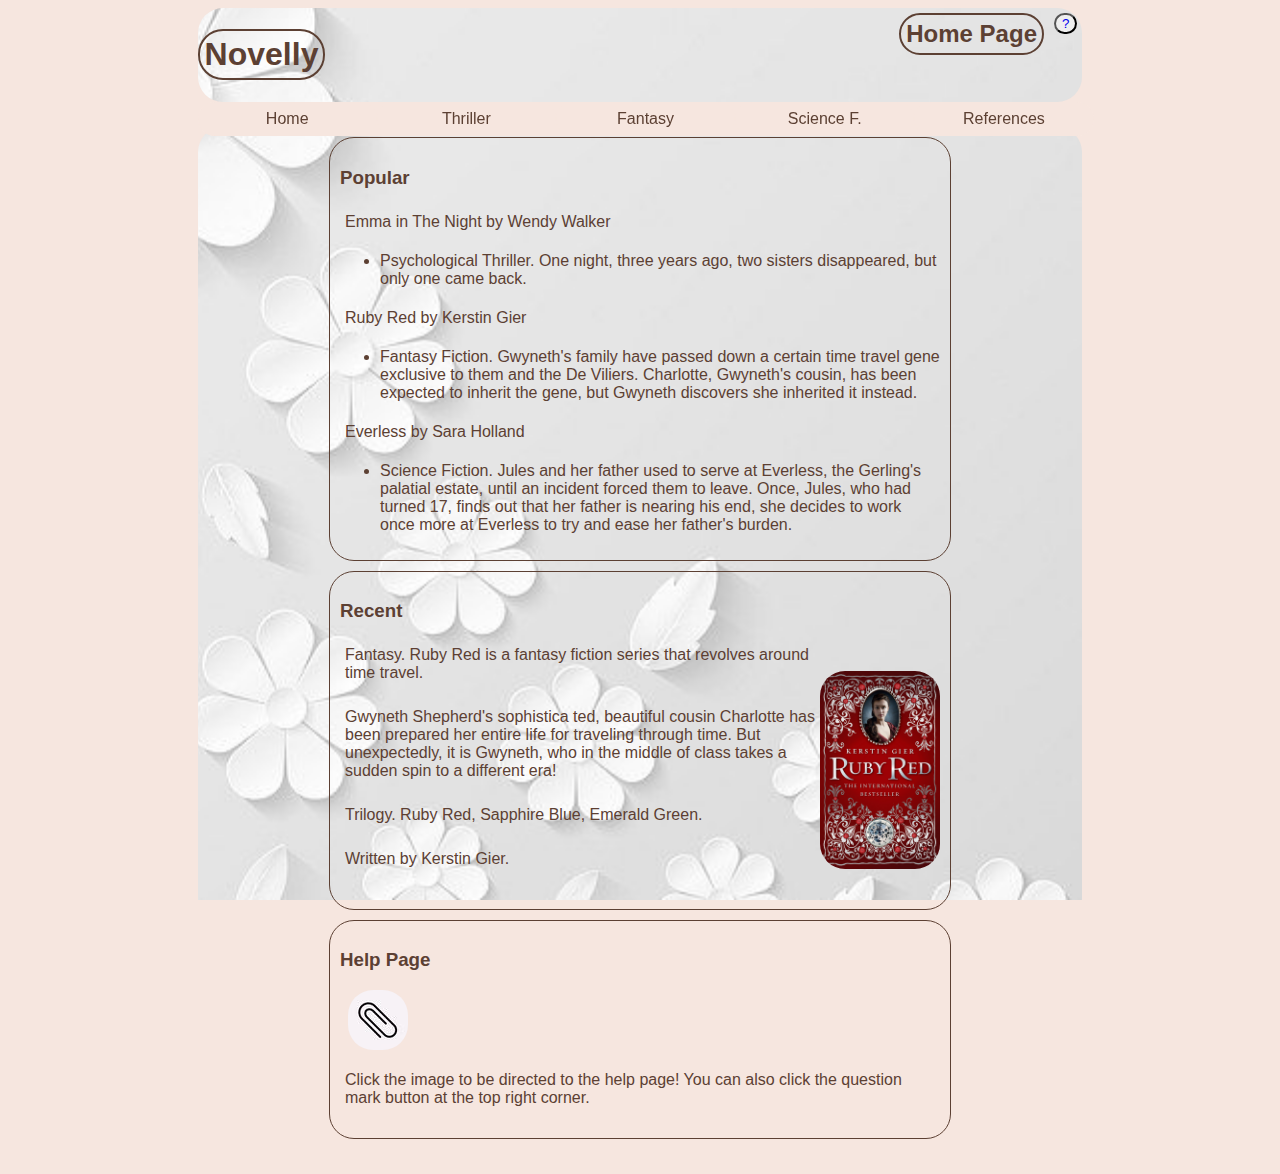
<file: htdocs/index.html>
<!DOCTYPE html>
<html>
	<head>
		<title>Novelly</title>
		<meta charset="UTF-8">
		<meta name="author" content="Books">
		<meta name="keywords" content="HTML, CSS, JavaScript">
		<meta name="revised" content="">

		<link rel="icon" type="image/png" href="../images/novelly.png">
		<link rel="stylesheet" type="text/css" href="../styles/stylesv2.css">
	</head>
	<body>
		<div class="margin">
			<h1 class="headers">Novelly</h1>
			<button class="home"><a href="HelpPage.html">?</a></button>
			<h2 class="home">Home Page</h2>
			<div>
			<ul class="nav">
				<li class="nav"><a href="index.html">Home</a></li>
				<li class="nav"><a href="ThrillerPagev2.html">Thriller</a></li>
				<li class="nav"><a href="FantasyPagev2.html">Fantasy</a></li>
				<li class="nav"><a href="SciFiPagev2.html">Science F.</a></li>
				<li class="nav"><a href="ReferencePagev2.html">References</a></li>
			</ul>
			</div>
		</div>
		<div class="margin">
			<div class="popular">
				<h3>Popular</h3>
				<p>Emma in The Night by Wendy Walker</p>
				<ul>
					<li>Psychological Thriller. One night, three years ago,
					 two sisters disappeared, but only one came back.</li>
				</ul>
				<p>Ruby Red by Kerstin Gier</p>
				<ul>
					<li>Fantasy Fiction. Gwyneth's family have passed down
					a certain time travel gene exclusive to them and the De Viliers.
					Charlotte, Gwyneth's cousin, has been expected to inherit the gene,
					 but Gwyneth discovers she inherited it instead.</li>
				</ul>
				<p>Everless by Sara Holland</p>
				<ul>
					<li>Science Fiction. Jules and her father used to serve at Everless, the Gerling's palatial
					 estate, until an incident forced them to leave. Once, Jules, who had turned 17, finds out
					 that her father is nearing his end, she decides to work once more
					  at Everless to try and ease her father's burden.</li>
				</ul>
			</div>
			<div class="recent">
				<h3>Recent</h3>
				<img src="../images/rubyred.png" alt="Ruby Red" title="Ruby Red Cover">
				<p>Fantasy. Ruby Red is a fantasy fiction series that revolves around time travel.</p>
				<p>Gwyneth Shepherd's sophistica ted, beautiful cousin Charlotte has been prepared
				her entire life for traveling through time. But unexpectedly, it is Gwyneth, who
				in the middle of class takes a sudden spin to a different era!</p>
				<p>Trilogy. Ruby Red, Sapphire Blue, Emerald Green.</p>
				<p>Written by Kerstin Gier.</p>
			</div>
			<div class="homesprite">
				<h3>Help Page</h3>
				<a href="HelpPage.html">
					<div class="hs"></div>
				</a>
				<p>Click the image to be directed to the help page! You can also click the 
				question mark button at the top right corner.</p>
			</div>
		</div>
	</body>
</html>
</file>
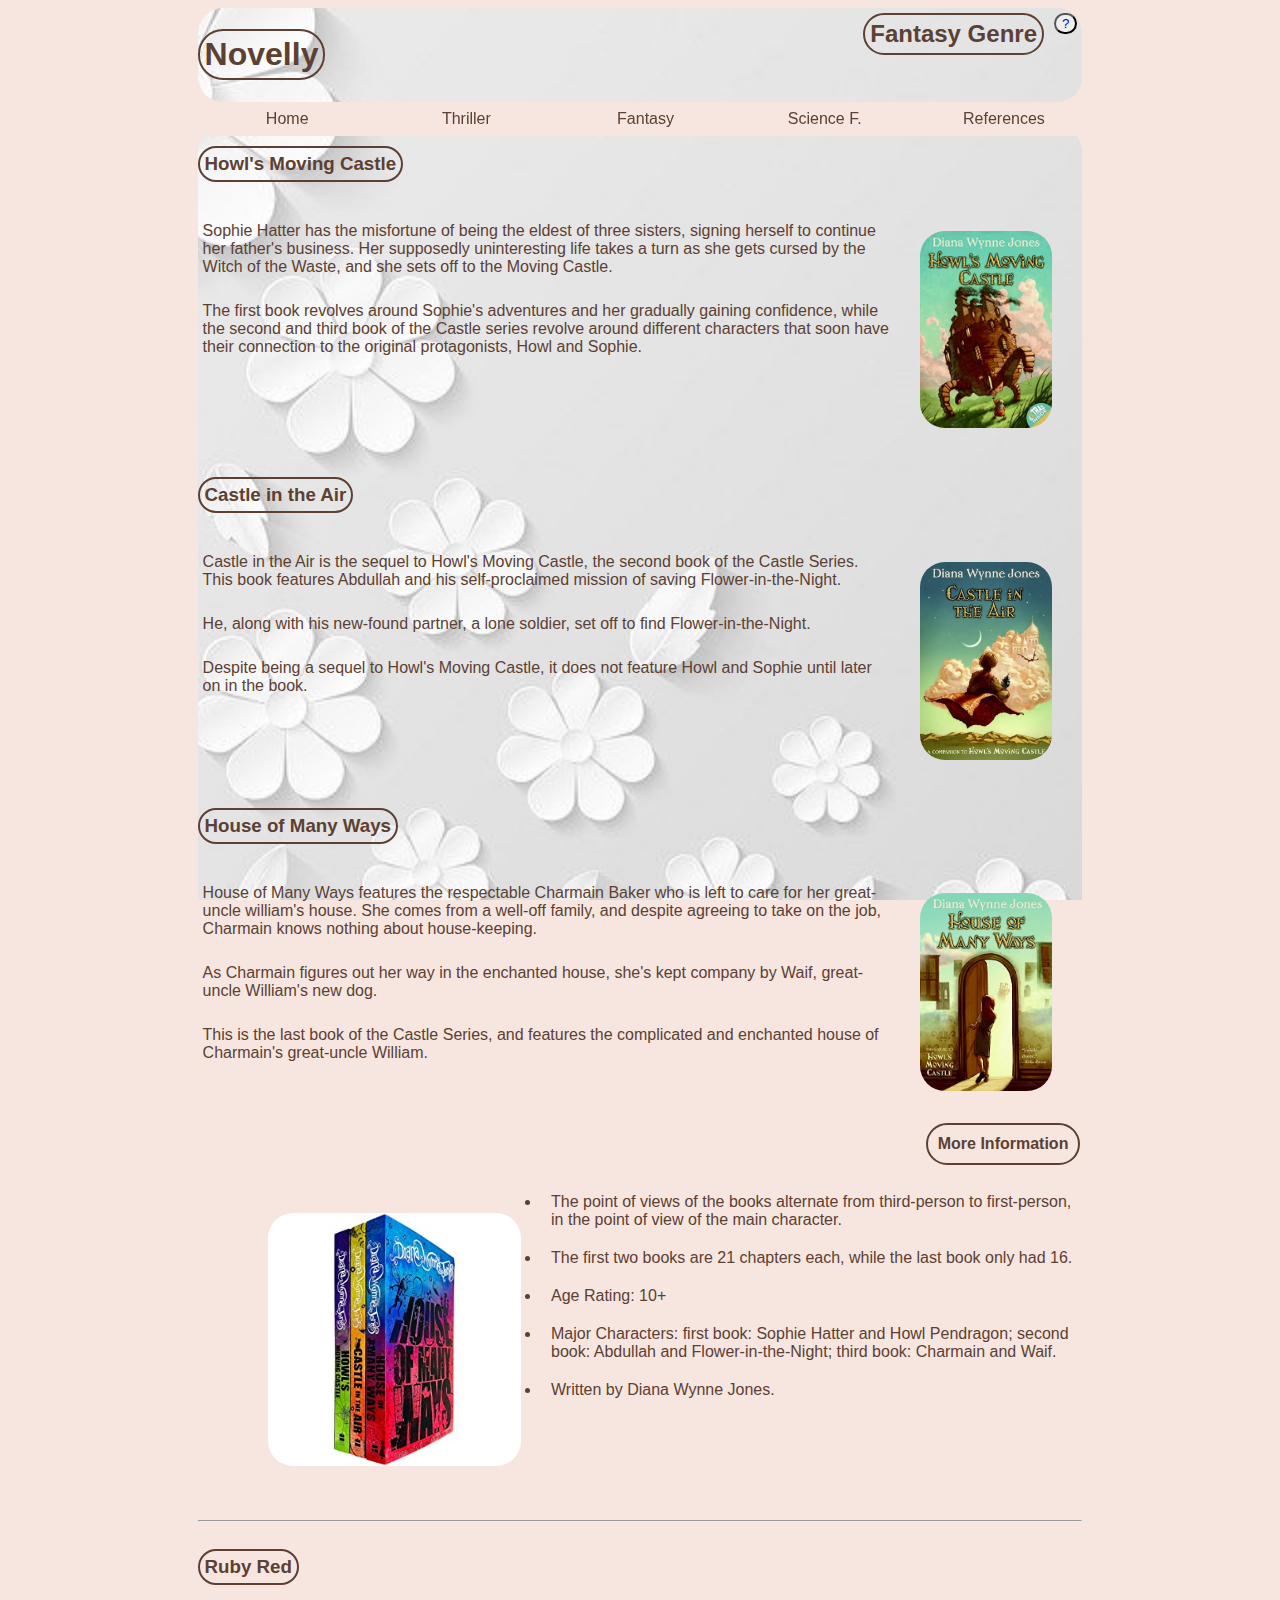
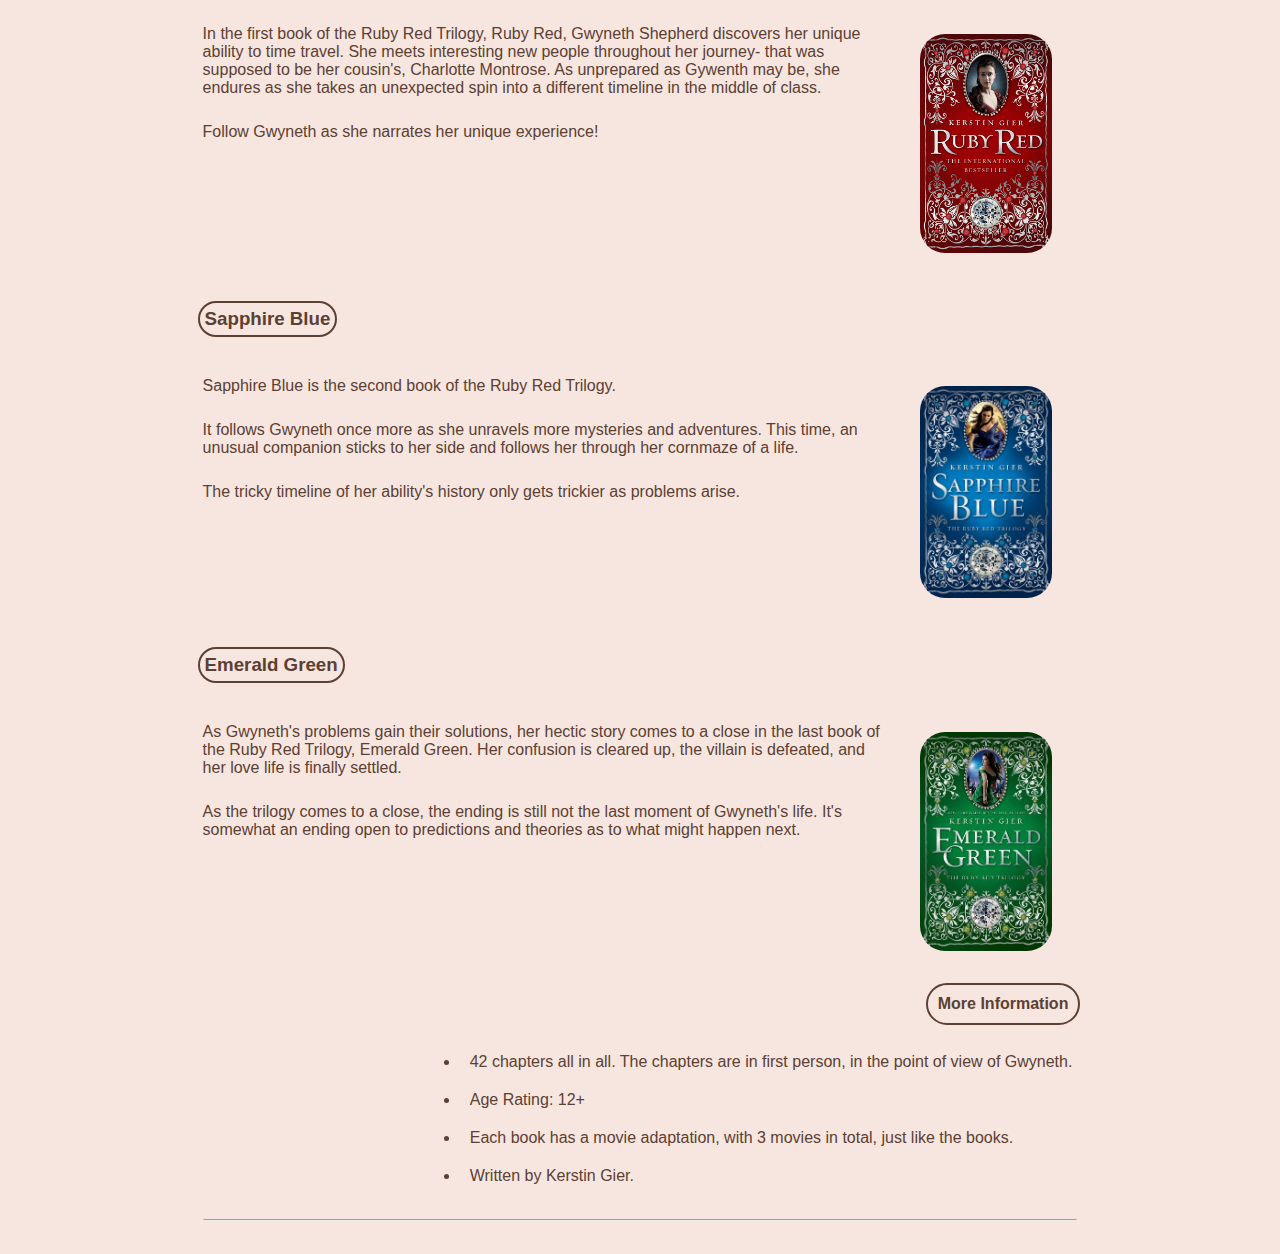
<file: htdocs/FantasyPagev2.html>
<!DOCTYPE html>
<html>
	<head>
		<title>Novelly-Fantasy</title>
		<meta charset="UTF-8">
		<meta name="author" content="Books">
		<meta name="keywords" content="HTML, CSS, JavaScript">
		<meta name="revised" content="">

		<link rel="icon" type="image/png" href="../images/novelly.png">
		<link rel="stylesheet" type="text/css" href="../styles/stylesv2.css">
	</head>
	<body>
		<div class="margin">
			<h1 class="headers">Novelly</h1>
			<button class="home"><a href="HelpPage.html">?</a></button>
			<h2 class="home">Fantasy Genre</h2>
			<div>
			<ul class="nav">
				<li class="nav"><a href="index.html">Home</a></li>
				<li class="nav"><a href="ThrillerPagev2.html">Thriller</a></li>
				<li class="nav"><a href="FantasyPagev2.html">Fantasy</a></li>
				<li class="nav"><a href="SciFiPagev2.html">Science F.</a></li>
				<li class="nav"><a href="ReferencePagev2.html">References</a></li>
			</ul>
			</div>
		</div>
		<div class="margin">
			<h3 class="headers">Howl's Moving Castle</h3>
			<div class="content">
				<img src="../images/hmccover.jpg" alt="Howl's Moving Castle" title="HMC Cover">
				<p>Sophie Hatter has the misfortune of being the eldest of three sisters, signing herself
				to continue her father's business. Her supposedly uninteresting life takes a turn as she
				gets cursed by the Witch of the Waste, and she sets off to the Moving Castle.</p>
				<p>The first book revolves around Sophie's adventures and her gradually gaining confidence,
				while the second and third book of the Castle series revolve around different characters
				that soon have their connection to the original protagonists, Howl and Sophie.</p>
			</div>
			<h3 class="headers">Castle in the Air</h3>
			<div class="content">
				<img src="../images/citacover.jpg" alt="Castle in The Air" title="CITA Cover">
				<p>Castle in the Air is the sequel to Howl's Moving Castle, the second book of the Castle Series.
				This book features Abdullah and his self-proclaimed mission of saving Flower-in-the-Night.</p>
				<p>He, along with his new-found partner, a lone soldier, set off to find Flower-in-the-Night.</p>
				<p>Despite being a sequel to Howl's Moving Castle, it does not feature Howl and Sophie until later
				on in the book.</p>
			</div>
			<h3 class="headers">House of Many Ways</h3>
			<div class="content">
				<img src="../images/homwcover.jpg" alt="House of Many Ways" title="HOMW Cover">
				<p>House of Many Ways features the respectable Charmain Baker who is left
				to care for her great-uncle william's house. She comes from a well-off family, and
				despite agreeing to take on the job, Charmain knows nothing about house-keeping.</p>
				<p>As Charmain figures out her way in the enchanted house, she's kept company by Waif,
				 great-uncle William's new dog.</p>
				<p>This is the last book of the Castle Series, and features the complicated and enchanted
				 house of Charmain's great-uncle William.</p>
			</div>
			<div class="more">
			<h4>More Information</h4>
			<div>
				<ul class="more">
					<img src="../images/castlepic.jpg" alt="Castle Series" title="goodreads, 2020">
					<li>The point of views of the books alternate from third-person to first-person,
					in the point of view of the main character.</li>
					<li>The first two books are 21 chapters each, while the last book only had 16.</li>
					<li>Age Rating: 10+</li>
					<li>Major Characters: first book: Sophie Hatter and Howl Pendragon; second book: Abdullah and Flower-in-the-Night;
					third book: Charmain and Waif.</li>
					<li>Written by Diana Wynne Jones.</li>
				</ul>
			</div>
			</div>
			<div>
				<hr>
			</div>
			<h3 class="headers">Ruby Red</h3>
			<div class="content">
				<img src="../images/rubyred.png" alt="Ruby Red" title="Ruby Red Cover">
				<p>In the first book of the Ruby Red Trilogy, Ruby Red, Gwyneth Shepherd discovers her unique ability to time travel.
				She meets interesting new people throughout her journey- that was supposed to be her cousin's, Charlotte Montrose. As 
				unprepared as Gywenth may be, she endures as she takes an unexpected spin into a different timeline in the middle 
				of class.</p>
				<p>Follow Gwyneth as she narrates her unique experience!</p>
			</div>
			<h3 class="headers">Sapphire Blue</h3>
			<div class="content">
				<img src="../images/sapphireblue.jpg" alt="Sapphire Blue" title="Sapphire Blue Cover">
				<p>Sapphire Blue is the second book of the Ruby Red Trilogy.</p>
				<p>It follows Gwyneth once more as she unravels more mysteries and adventures. This time, an unusual companion 
				sticks to her side and follows her through her cornmaze of a life.</p>
				<p>The tricky timeline of her ability's history only gets trickier as problems arise.</p>
			</div>
			<h3 class="headers">Emerald Green</h3>
			<div class="content">
				<img src="../images/emeraldgreen.jpg" alt="Emerald Green" title="Emerald Green Cover">
				<p>As Gwyneth's problems gain their solutions, her hectic story comes to a close in the last book of the Ruby Red 
				Trilogy, Emerald Green. Her confusion is cleared up, the villain is defeated, and her love life is finally settled.</p>
				<p>As the trilogy comes to a close, the ending is still not the last moment of Gwyneth's life. It's somewhat an ending 
				open to predictions and theories as to what might happen next.</p>
			</div>
			<div class="more">
			<h4>More Information</h4>
			<div>
				<ul class="more">
					<li>42 chapters all in all. The chapters are in first person, in the point of view of Gwyneth.</li>
					<li>Age Rating: 12+</li>
					<li>Each book has a movie adaptation, with 3 movies in total, just like the books.</li>
					<li>Written by Kerstin Gier.</li>
				</ul>
			</div>
			</div>
			<div>
				<hr>
			</div>
		</div>
	</body>
</html>
</file>
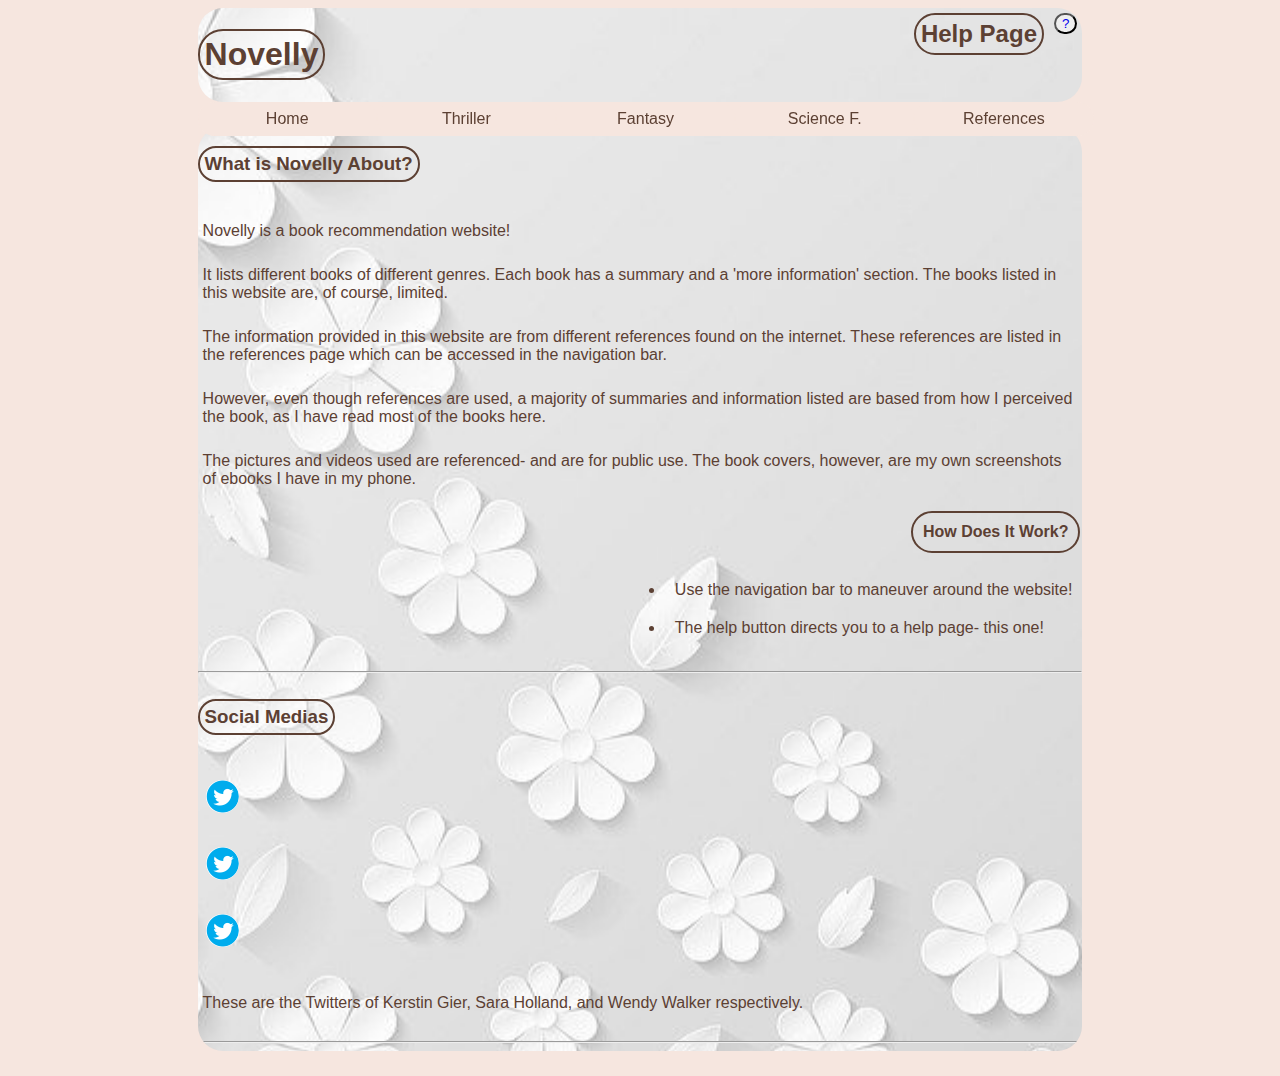
<file: htdocs/HelpPage.html>
<!DOCTYPE html>
<html>
	<head>
		<title>Novelly-Thriller</title>
		<meta charset="UTF-8">
		<meta name="author" content="Books">
		<meta name="keywords" content="HTML, CSS, JavaScript">
		<meta name="revised" content="">

		<link rel="icon" type="image/png" href="../images/novelly.png">
		<link rel="stylesheet" type="text/css" href="../styles/stylesv2.css">
	</head>
	<body>
		<div class="margin">
			<h1 class="headers">Novelly</h1>
			<button class="home"><a href="HelpPage.html">?</a></button>
			<h2 class="home">Help Page</h2>
			<div>
			<ul class="nav">
				<li class="nav"><a href="index.html">Home</a></li>
				<li class="nav"><a href="ThrillerPagev2.html">Thriller</a></li>
				<li class="nav"><a href="FantasyPagev2.html">Fantasy</a></li>
				<li class="nav"><a href="SciFiPagev2.html">Science F.</a></li>
				<li class="nav"><a href="ReferencePagev2.html">References</a></li>
			</ul>
			</div>
		</div>
		<div class="margin">
		<h3 class="headers">What is Novelly About?</h3>
			<div class="content">
				<p>Novelly is a book recommendation website!</p>
				<p>It lists different books of different genres. Each book has a summary and a 'more information'
				section. The books listed in this website are, of course, limited.</p>
				<p>The information provided in this website are from different references found on the internet. 
				These references are listed in the references page which can be accessed in the navigation bar.</p>
				<p>However, even though references are used, a majority of summaries and information listed are 
				based from how I perceived the book, as I have read most of the books here.</p>
				<p>The pictures and videos used are referenced- and are for public use. The book covers, however, are 
				my own screenshots of ebooks I have in my phone.</p>
			</div>
			<div class="more">
			<h4>How Does It Work?</h4>
			<div>
				<ul class="more">
					<li>Use the navigation bar to maneuver around the website!</li>
					<li>The help button directs you to a help page- this one!</li>
				</ul>
			</div>
			</div>
			<div>
				<hr>
			</div>
			<h3 class="headers">Social Medias</h3>
			<div class="content">
				<a href="https://twitter.com/kerstingier?lang=en">
					<div class="sprite"></div>
				</a>
				<a href="https://twitter.com/sara__holland">
					<div class="sprite"></div>
				</a>
				<a href="https://twitter.com/Wendy_Walker?ref_src=twsrc%5Egoogle%7Ctwcamp%5Eserp%7Ctwgr%5Eauthor">
					<div class="sprite"></div>
				</a>
				<p>These are the Twitters of Kerstin Gier, Sara Holland, and Wendy Walker respectively.</p>
			</div>
			<div>
				<hr>
			</div>
		</div>
	</body>
</html>
</file>
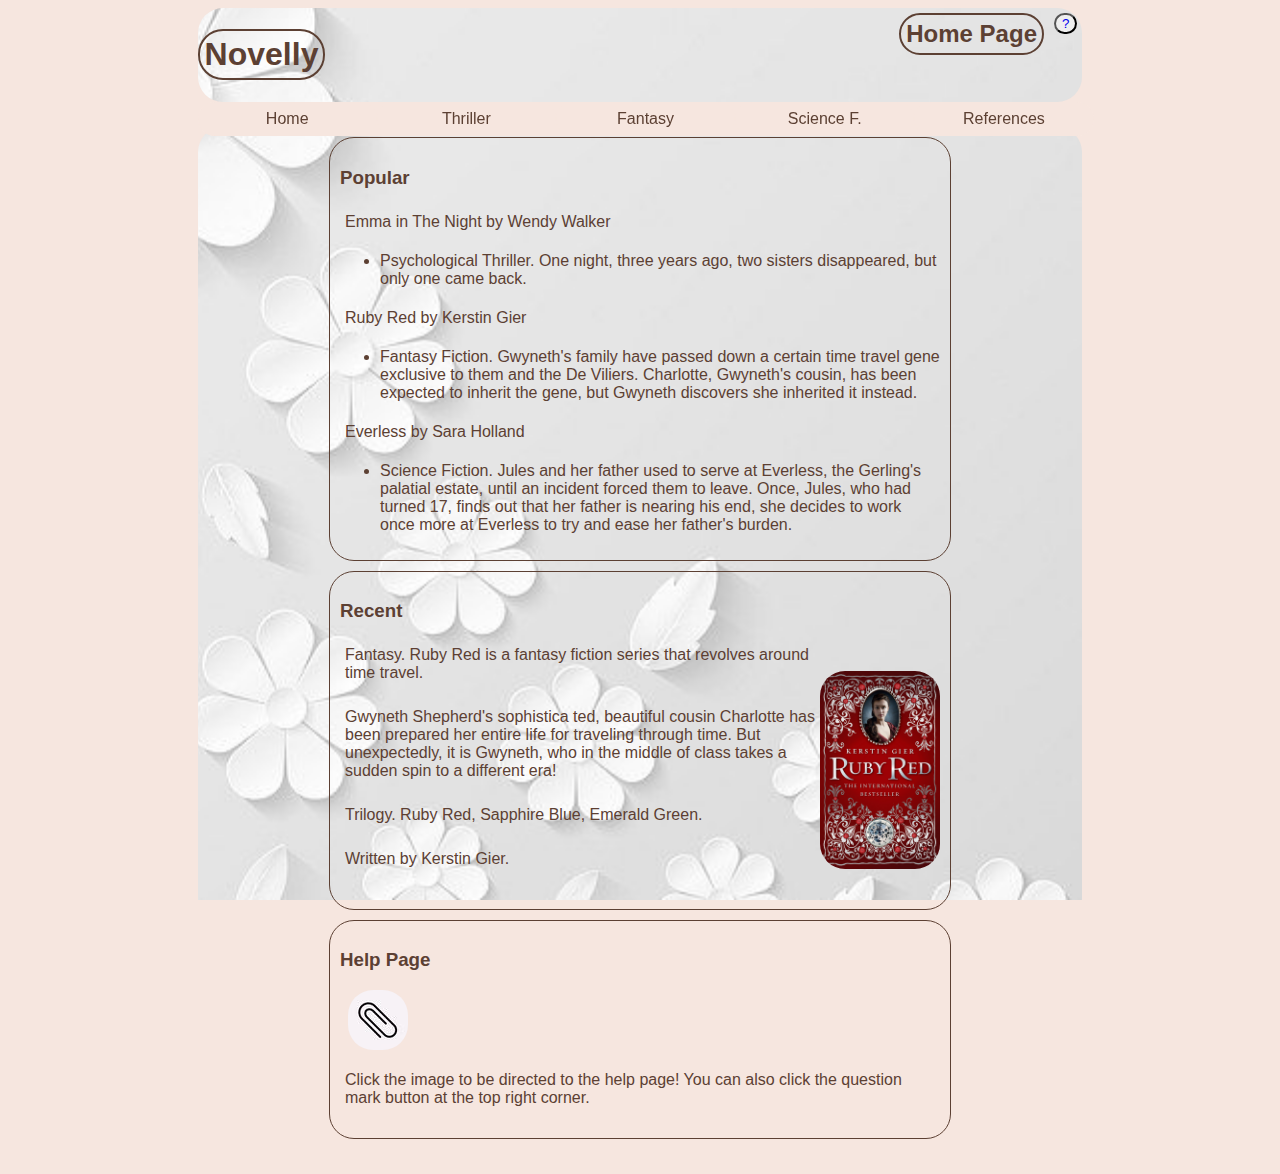
<file: htdocs/HomePagev2.html>
<!DOCTYPE html>
<html>
	<head>
		<title>Novelly</title>
		<meta charset="UTF-8">
		<meta name="author" content="Books">
		<meta name="keywords" content="HTML, CSS, JavaScript">
		<meta name="revised" content="">

		<link rel="icon" type="image/png" href="../images/novelly.png">
		<link rel="stylesheet" type="text/css" href="../styles/stylesv2.css">
	</head>
	<body>
		<div class="margin">
			<h1 class="headers">Novelly</h1>
			<button class="home"><a href="HelpPage.html">?</a></button>
			<h2 class="home">Home Page</h2>
			<div>
			<ul class="nav">
				<li class="nav"><a href="HomePagev2.html">Home</a></li>
				<li class="nav"><a href="ThrillerPagev2.html">Thriller</a></li>
				<li class="nav"><a href="FantasyPagev2.html">Fantasy</a></li>
				<li class="nav"><a href="SciFiPagev2.html">Science F.</a></li>
				<li class="nav"><a href="ReferencePagev2.html">References</a></li>
			</ul>
			</div>
		</div>
		<div class="margin">
			<div class="popular">
				<h3>Popular</h3>
				<p>Emma in The Night by Wendy Walker</p>
				<ul>
					<li>Psychological Thriller. One night, three years ago,
					 two sisters disappeared, but only one came back.</li>
				</ul>
				<p>Ruby Red by Kerstin Gier</p>
				<ul>
					<li>Fantasy Fiction. Gwyneth's family have passed down
					a certain time travel gene exclusive to them and the De Viliers.
					Charlotte, Gwyneth's cousin, has been expected to inherit the gene,
					 but Gwyneth discovers she inherited it instead.</li>
				</ul>
				<p>Everless by Sara Holland</p>
				<ul>
					<li>Science Fiction. Jules and her father used to serve at Everless, the Gerling's palatial
					 estate, until an incident forced them to leave. Once, Jules, who had turned 17, finds out
					 that her father is nearing his end, she decides to work once more
					  at Everless to try and ease her father's burden.</li>
				</ul>
			</div>
			<div class="recent">
				<h3>Recent</h3>
				<img src="../images/rubyred.png" alt="Ruby Red" title="Ruby Red Cover">
				<p>Fantasy. Ruby Red is a fantasy fiction series that revolves around time travel.</p>
				<p>Gwyneth Shepherd's sophistica ted, beautiful cousin Charlotte has been prepared
				her entire life for traveling through time. But unexpectedly, it is Gwyneth, who
				in the middle of class takes a sudden spin to a different era!</p>
				<p>Trilogy. Ruby Red, Sapphire Blue, Emerald Green.</p>
				<p>Written by Kerstin Gier.</p>
			</div>
			<div class="homesprite">
				<h3>Help Page</h3>
				<a href="HelpPage.html">
					<div class="hs"></div>
				</a>
				<p>Click the image to be directed to the help page! You can also click the 
				question mark button at the top right corner.</p>
			</div>
		</div>
	</body>
</html>
</file>
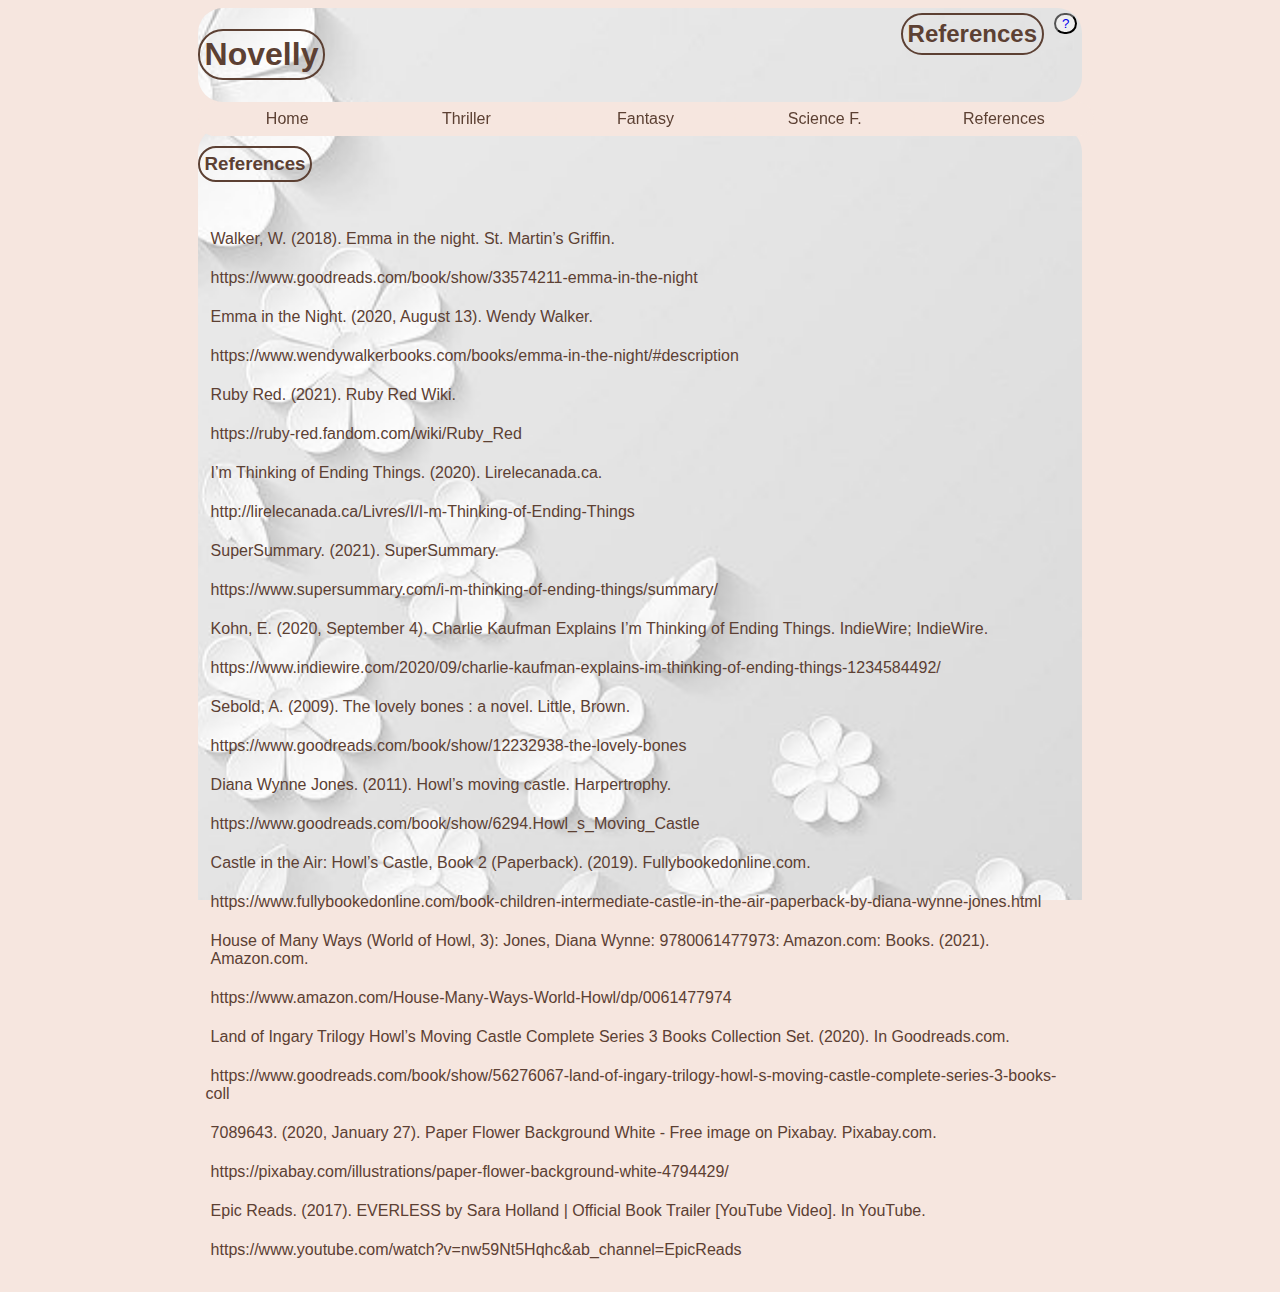
<file: htdocs/ReferencePagev2.html>
<!DOCTYPE html>
<html>
	<head>
		<title>Novelly-References</title>
		<meta charset="UTF-8">
		<meta name="author" content="Books">
		<meta name="keywords" content="HTML, CSS, JavaScript">
		<meta name="revised" content="">

		<link rel="icon" type="image/png" href="../images/novelly.png">
		<link rel="stylesheet" type="text/css" href="../styles/stylesv2.css">
	</head>
	<body>
		<div class="margin">
			<h1 class="headers">Novelly</h1>
			<button class="home"><a href="HelpPage.html">?</a></button>
			<h2 class="home">References</h2>
			<div>
			<ul class="nav">
				<li class="nav"><a href="index.html">Home</a></li>
				<li class="nav"><a href="ThrillerPagev2.html">Thriller</a></li>
				<li class="nav"><a href="FantasyPagev2.html">Fantasy</a></li>
				<li class="nav"><a href="SciFiPagev2.html">Science F.</a></li>
				<li class="nav"><a href="ReferencePagev2.html">References</a></li>
			</ul>
			</div>
		</div>
		<div class="margin">
			<h3 class="headers">References</h3>
			<div class="content">
				<div class="ref">
				<p>Walker, W. (2018). Emma in the night. St. Martin’s Griffin.</p>
				<a>https://www.goodreads.com/book/show/33574211-emma-in-the-night</a>
				<p>Emma in the Night. (2020, August 13). Wendy Walker.</p>
				<a>https://www.wendywalkerbooks.com/books/emma-in-the-night/#description</a>
				<p>Ruby Red. (2021). Ruby Red Wiki.</p>
				<a>https://ruby-red.fandom.com/wiki/Ruby_Red</a>
				<p>I’m Thinking of Ending Things. (2020). Lirelecanada.ca. </p>
				<a>http://lirelecanada.ca/Livres/I/I-m-Thinking-of-Ending-Things</a>
				<p>SuperSummary. (2021). SuperSummary.</p>
				<a>https://www.supersummary.com/i-m-thinking-of-ending-things/summary/</a>
				<p>Kohn, E. (2020, September 4). Charlie Kaufman Explains I’m Thinking of Ending Things. IndieWire; IndieWire.</p>
				<a>https://www.indiewire.com/2020/09/charlie-kaufman-explains-im-thinking-of-ending-things-1234584492/</a>
				<p>Sebold, A. (2009). The lovely bones : a novel. Little, Brown.</p>
				<a>https://www.goodreads.com/book/show/12232938-the-lovely-bones</a>
				<p>Diana Wynne Jones. (2011). Howl’s moving castle. Harpertrophy.</p>
				<a>https://www.goodreads.com/book/show/6294.Howl_s_Moving_Castle</a>
				<p>Castle in the Air: Howl’s Castle, Book 2 (Paperback). (2019). Fullybookedonline.com.</p>
				<a>https://www.fullybookedonline.com/book-children-intermediate-castle-in-the-air-paperback-by-diana-wynne-jones.html</a>
				<p>House of Many Ways (World of Howl, 3): Jones, Diana Wynne: 9780061477973: Amazon.com: Books. (2021). Amazon.com.</p>
				<a>https://www.amazon.com/House-Many-Ways-World-Howl/dp/0061477974</a>
				<p>Land of Ingary Trilogy Howl’s Moving Castle Complete Series 3 Books Collection Set. (2020). In Goodreads.com.</p>
				<a>https://www.goodreads.com/book/show/56276067-land-of-ingary-trilogy-howl-s-moving-castle-complete-series-3-books-coll</a>
				<p>7089643. (2020, January 27). Paper Flower Background White - Free image on Pixabay. Pixabay.com.</p>
				<a>https://pixabay.com/illustrations/paper-flower-background-white-4794429/</a>
				<p>Epic Reads. (2017). EVERLESS by Sara Holland | Official Book Trailer [YouTube Video]. In YouTube.</p>
				<a>https://www.youtube.com/watch?v=nw59Nt5Hqhc&ab_channel=EpicReads</a>
				</div>
			</div>
		</div>
</file>
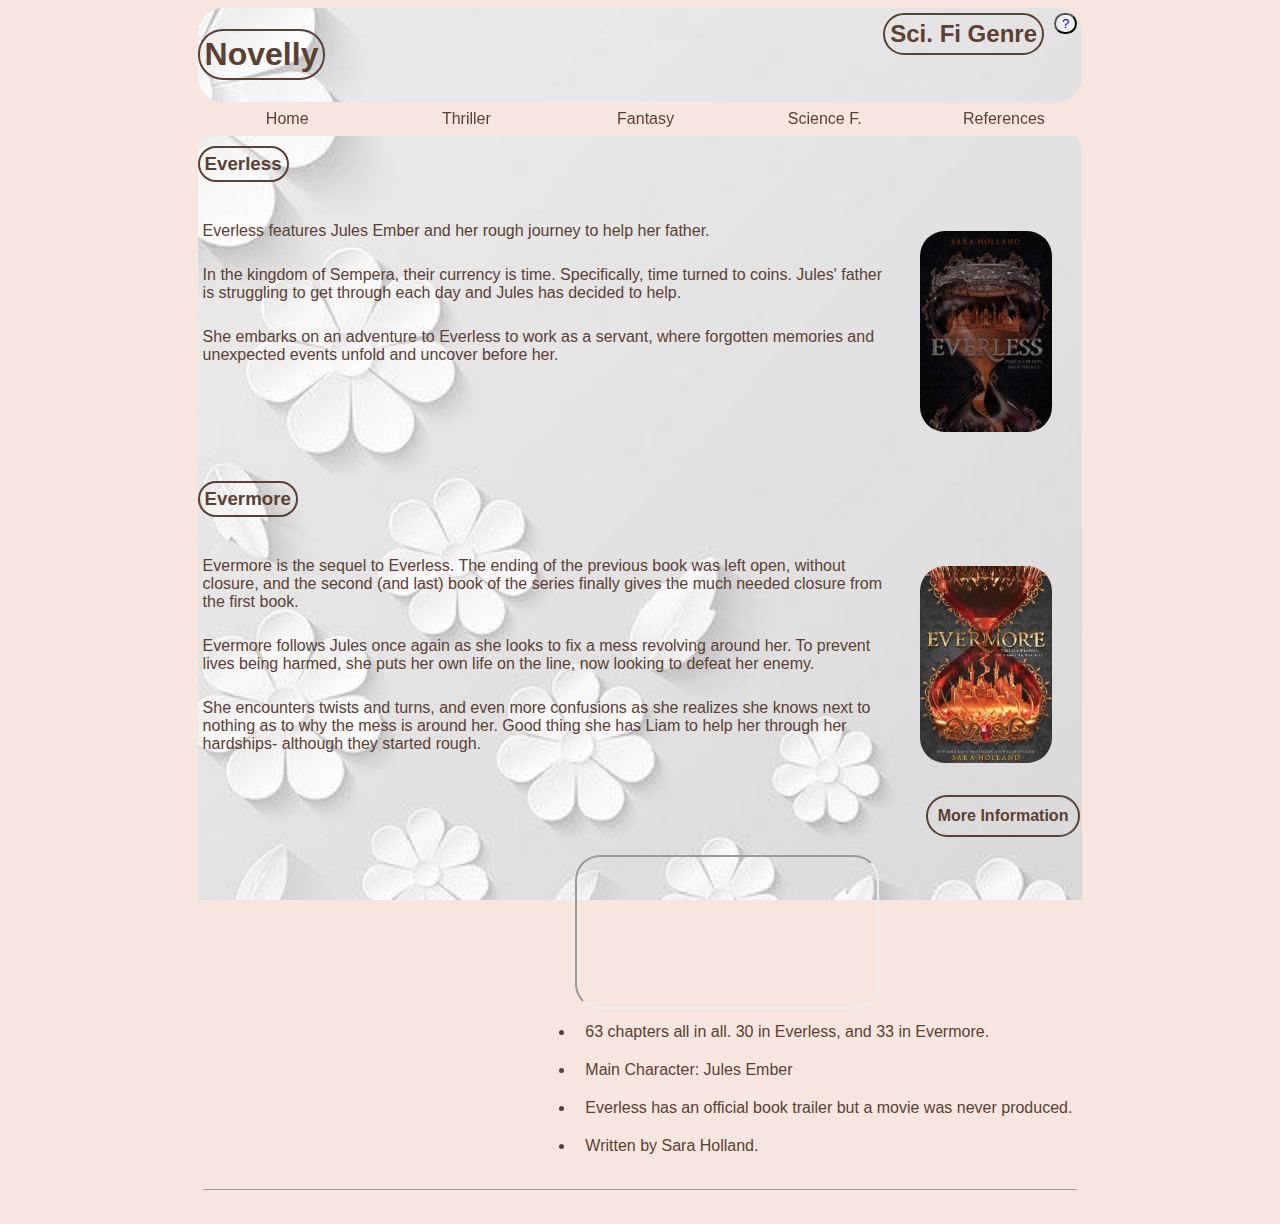
<file: htdocs/SciFiPagev2.html>
<!DOCTYPE html>
<html>
	<head>
		<title>Novelly-Thriller</title>
		<meta charset="UTF-8">
		<meta name="author" content="Books">
		<meta name="keywords" content="HTML, CSS, JavaScript">
		<meta name="revised" content="">

		<link rel="icon" type="image/png" href="../images/novelly.png">
		<link rel="stylesheet" type="text/css" href="../styles/stylesv2.css">
	</head>
	<body>
		<div class="margin">
			<h1 class="headers">Novelly</h1>
			<button class="home"><a href="HelpPage.html">?</a></button>
			<h2 class="home">Sci. Fi Genre</h2>
			<div>
			<ul class="nav">
				<li class="nav"><a href="index.html">Home</a></li>
				<li class="nav"><a href="ThrillerPagev2.html">Thriller</a></li>
				<li class="nav"><a href="FantasyPagev2.html">Fantasy</a></li>
				<li class="nav"><a href="SciFiPagev2.html">Science F.</a></li>
				<li class="nav"><a href="ReferencePagev2.html">References</a></li>
			</ul>
			</div>
		</div>
		<div class="margin">
			<h3 class="headers">Everless</h3>
			<div class="content">
				<img src="../images/elcover.jpg" alt="Everless" title="Cover">
				<p>Everless features Jules Ember and her rough journey to help her father.</p>
				<p>In the kingdom of Sempera, their currency is time. Specifically, time turned to coins. Jules' 
				father is struggling to get through each day and Jules has decided to help.</p>
				<p>She embarks on an adventure to Everless to work as a servant, where forgotten memories and unexpected events 
				unfold and uncover before her.</p>
			</div>
			<h3 class="headers">Evermore</h3>
			<div class="content">
				<img src="../images/emcover.jpg" alt="Evermore" title="Cover">
				<p>Evermore is the sequel to Everless. The ending of the previous book was left open, 
				without closure, and the second (and last) book of the series finally gives the much needed closure 
				from the first book.</p>
				<p>Evermore follows Jules once again as she looks to fix a mess revolving around her. To prevent lives 
				being harmed, she puts her own life on the line, now looking to defeat her enemy.</p>
				<p>She encounters twists and turns, and even more confusions as she realizes she knows next to nothing 
				as to why the mess is around her. Good thing she has Liam to help her through her hardships- although they 
				started rough.</p>
			</div>
			<div class="more">
			<h4>More Information</h4>
			<div>
				<ul class="more">
					<iframe src="https://www.youtube.com/embed/nw59Nt5Hqhc?autoplay=1&mute=1" title="YouTube video player">
					</iframe>
					<li>63 chapters all in all. 30 in Everless, and 33 in Evermore.</li>
					<li>Main Character: Jules Ember</li>
					<li>Everless has an official book trailer but a movie was never produced.</li>
					<li>Written by Sara Holland.</li>
				</ul>
			</div>
			</div>
			<div>
				<hr>
			</div>
		</div>
	</body>
</html>
</file>
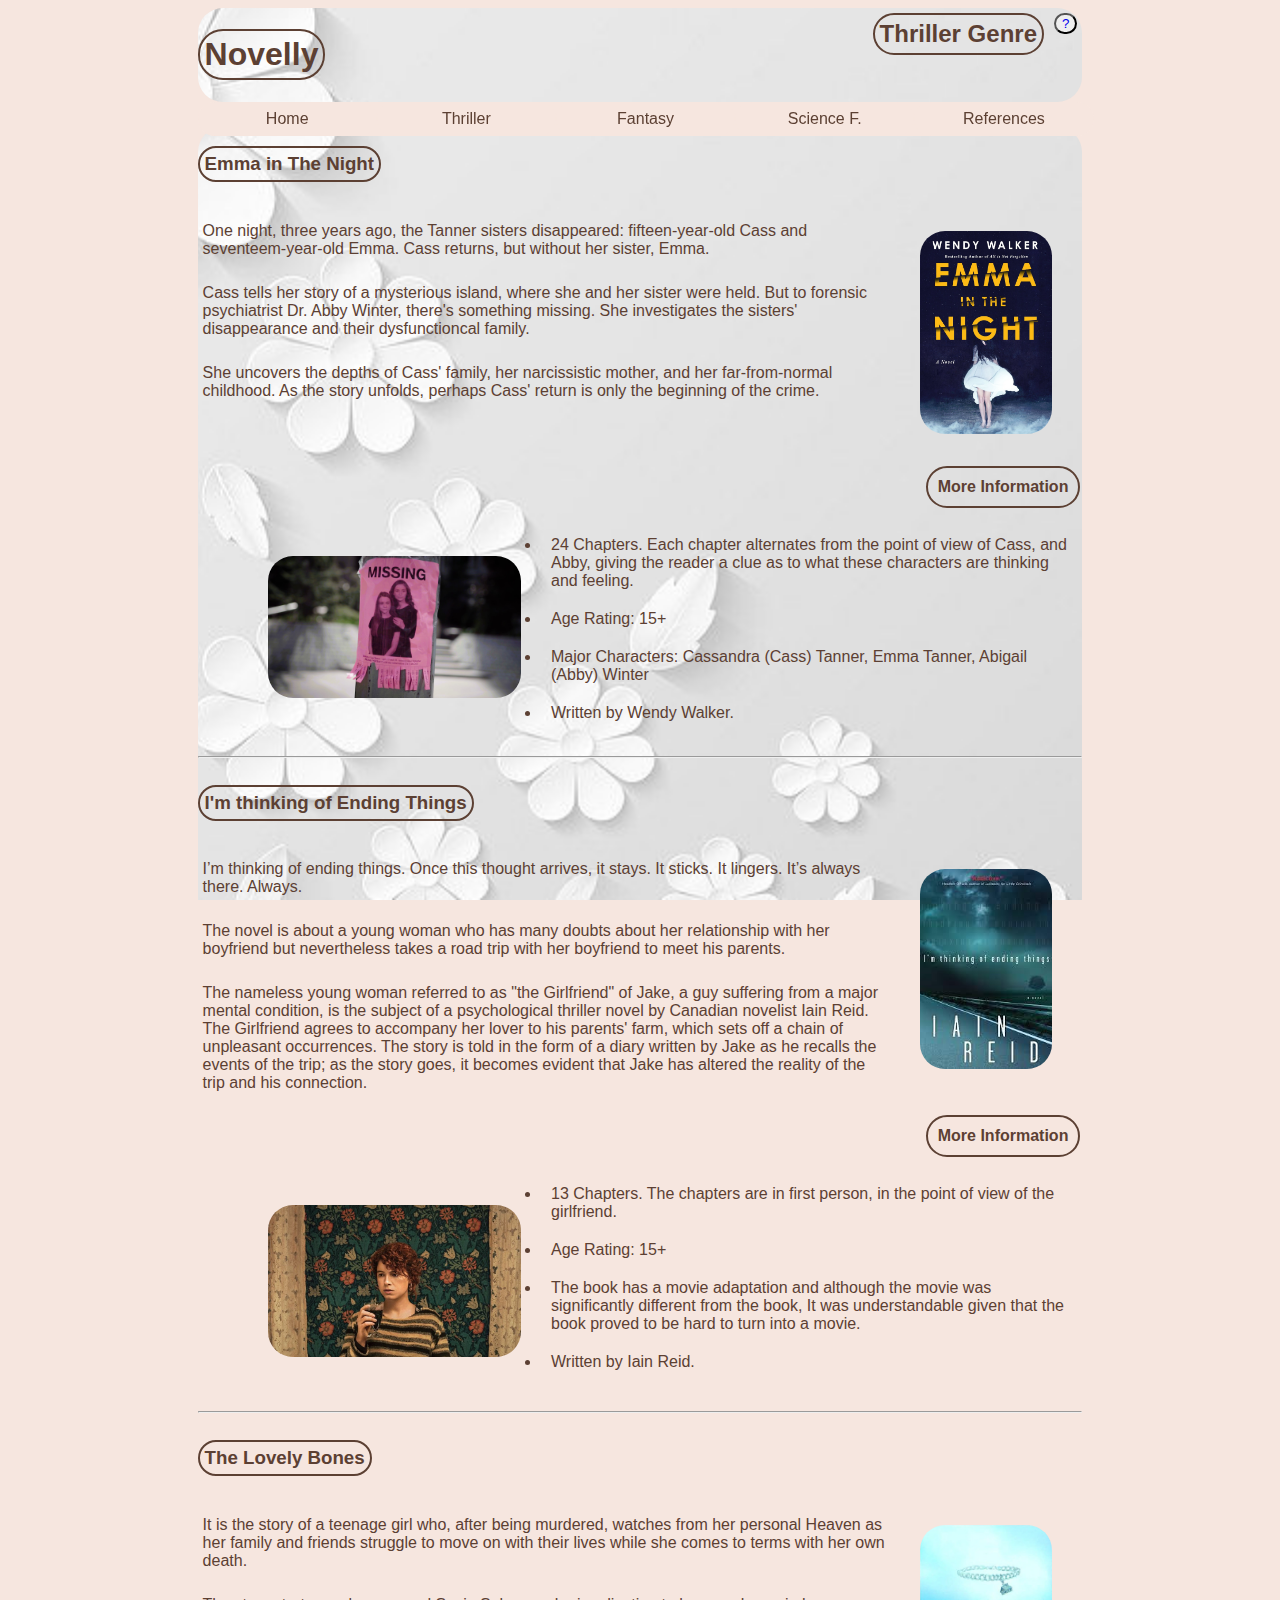
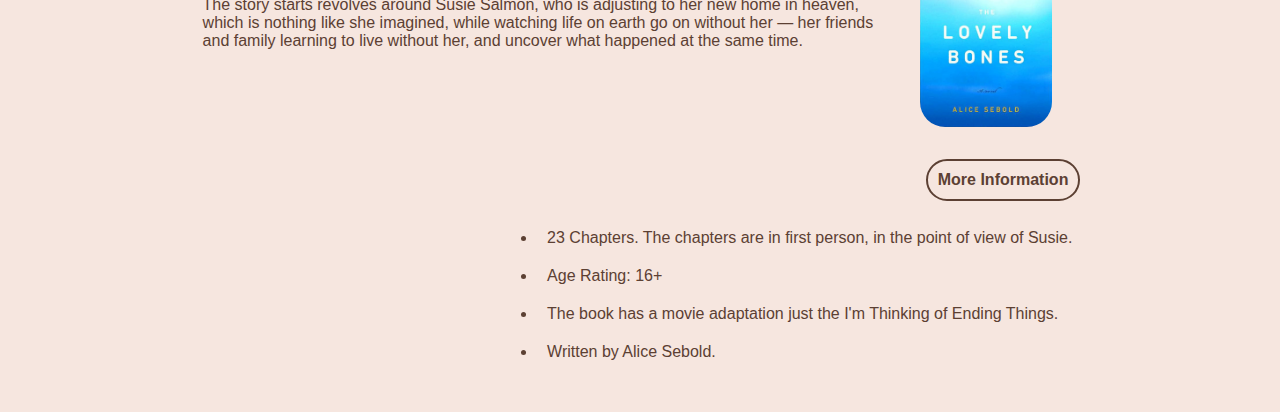
<file: htdocs/ThrillerPagev2.html>
<!DOCTYPE html>
<html>
	<head>
		<title>Novelly-Thriller</title>
		<meta charset="UTF-8">
		<meta name="author" content="Books">
		<meta name="keywords" content="HTML, CSS, JavaScript">
		<meta name="revised" content="">

		<link rel="icon" type="image/png" href="../images/novelly.png">
		<link rel="stylesheet" type="text/css" href="../styles/stylesv2.css">
	</head>
	<body>
		<div class="margin">
			<h1 class="headers">Novelly</h1>
			<button class="home"><a href="HelpPage.html">?</a></button>
			<h2 class="home">Thriller Genre</h2>
			<div>
			<ul class="nav">
				<li class="nav"><a href="index.html">Home</a></li>
				<li class="nav"><a href="ThrillerPagev2.html">Thriller</a></li>
				<li class="nav"><a href="FantasyPagev2.html">Fantasy</a></li>
				<li class="nav"><a href="SciFiPagev2.html">Science F.</a></li>
				<li class="nav"><a href="ReferencePagev2.html">References</a></li>
			</ul>
			</div>
		</div>
		<div class="margin">
			<h3 class="headers">Emma in The Night</h3>
			<div class="content">
				<img src="../images/eitncover.jpg" alt="Emma in the Night" title="Emma in The Night Cover">
				<p>One night, three years ago, the Tanner sisters disappeared: fifteen-year-old
				 Cass and seventeem-year-old Emma. Cass returns, but without her sister, Emma.</p>
				<p>Cass tells her story of a mysterious island, where she and her sister were
				held. But to forensic psychiatrist Dr. Abby Winter, there's something missing.
				 She investigates the sisters' disappearance and their dysfunctioncal family.</p>
				<p> She uncovers the depths of Cass' family, her narcissistic mother, and
				 her far-from-normal childhood. As the story unfolds, perhaps Cass' return is only
				  the beginning of the crime.</p>
			</div>
			<div class="more">
			<h4>More Information</h4>
			<div>
				<ul class="more">
					<img src="../images/eitnpic.jpg" alt="Emma in the Night" title="Emma in the Night, 2020">
					<li>24 Chapters. Each chapter alternates from the point of view of Cass, and Abby, giving the reader a clue
					as to what these characters are thinking and feeling.</li>
					<li>Age Rating: 15+</li>
					<li>Major Characters: Cassandra (Cass) Tanner, Emma Tanner, Abigail (Abby) Winter</li>
					<li>Written by Wendy Walker.</li>
				</ul>
			</div>
			</div>
			<div>
				<hr>
			</div>
			<h3 class="headers">I'm thinking of Ending Things</h3>
			<div class="content">
				<img src="../images/itoetcover.jpg" alt="I'm Thinking of Ending Things" title="I'm Thinking of Ending Things, 2020">
				<p>I’m thinking of ending things. Once this thought arrives, it stays. It sticks. It lingers. It’s always there. Always.</p>
				<p>The novel is about a young woman who has many doubts about her relationship with her boyfriend but nevertheless takes a road trip
				with her boyfriend to meet his parents.</p>
				<p>The nameless young woman referred to as "the Girlfriend" of Jake, a guy suffering from a major mental condition, is the subject of 
				a psychological thriller novel by Canadian novelist Iain Reid. The Girlfriend agrees to accompany her lover to his parents' farm, which 
				sets off a chain of unpleasant occurrences. The story is told in the form of a diary written by Jake as he recalls the events of the trip; 
				as the story goes, it becomes evident that Jake has altered the reality of the trip and his connection.</p>
			</div>
			<div class="more">
			<h4>More Information</h4>
			<div>
				<ul class="more">
					<img src="../images/itoetpic.jpeg" alt="I'm Thinking of Ending Things" title="Kohn, 2020">
					<li>13 Chapters. The chapters are in first person, in the point of view of the
					girlfriend.</li>
					<li>Age Rating: 15+</li>
					<li>The book has a movie adaptation and although the movie was significantly different
					 from the book, It was understandable given that the book proved to be hard
					 to turn into a movie.</li>
					<li>Written by Iain Reid.</li>
				</ul>
			</div>
			</div>
			<div>
				<hr>
			</div>
			<h3 class="headers">The Lovely Bones</h3>
			<div class="content">
				<img src="../images/tlbcover.jpg" alt="The Lovely Bones" title="Sebold, 2009">
				<p>It is the story of a teenage girl who, after being murdered, watches from her personal Heaven as
				her family and friends struggle to move on with their lives while she comes to terms with her own death.</p>
				<p>The story starts revolves around Susie Salmon, who is adjusting to her new home in heaven, which is nothing 
				like she imagined, while watching life on earth go on without her — her friends and family learning to live 
				without her, and uncover what happened at the same time.</p>
			</div>
			<div class="more">
			<h4>More Information</h4>
			<div>
				<ul class="more">
					<li>23 Chapters. The chapters are in first person, in the point of view of Susie.</li>
					<li>Age Rating: 16+</li>
					<li>The book has a movie adaptation just the I'm Thinking of Ending Things.</li>
					<li>Written by Alice Sebold.</li>
				</ul>
			</div>
			</div>
		</div>
	</body>
</html>
</file>
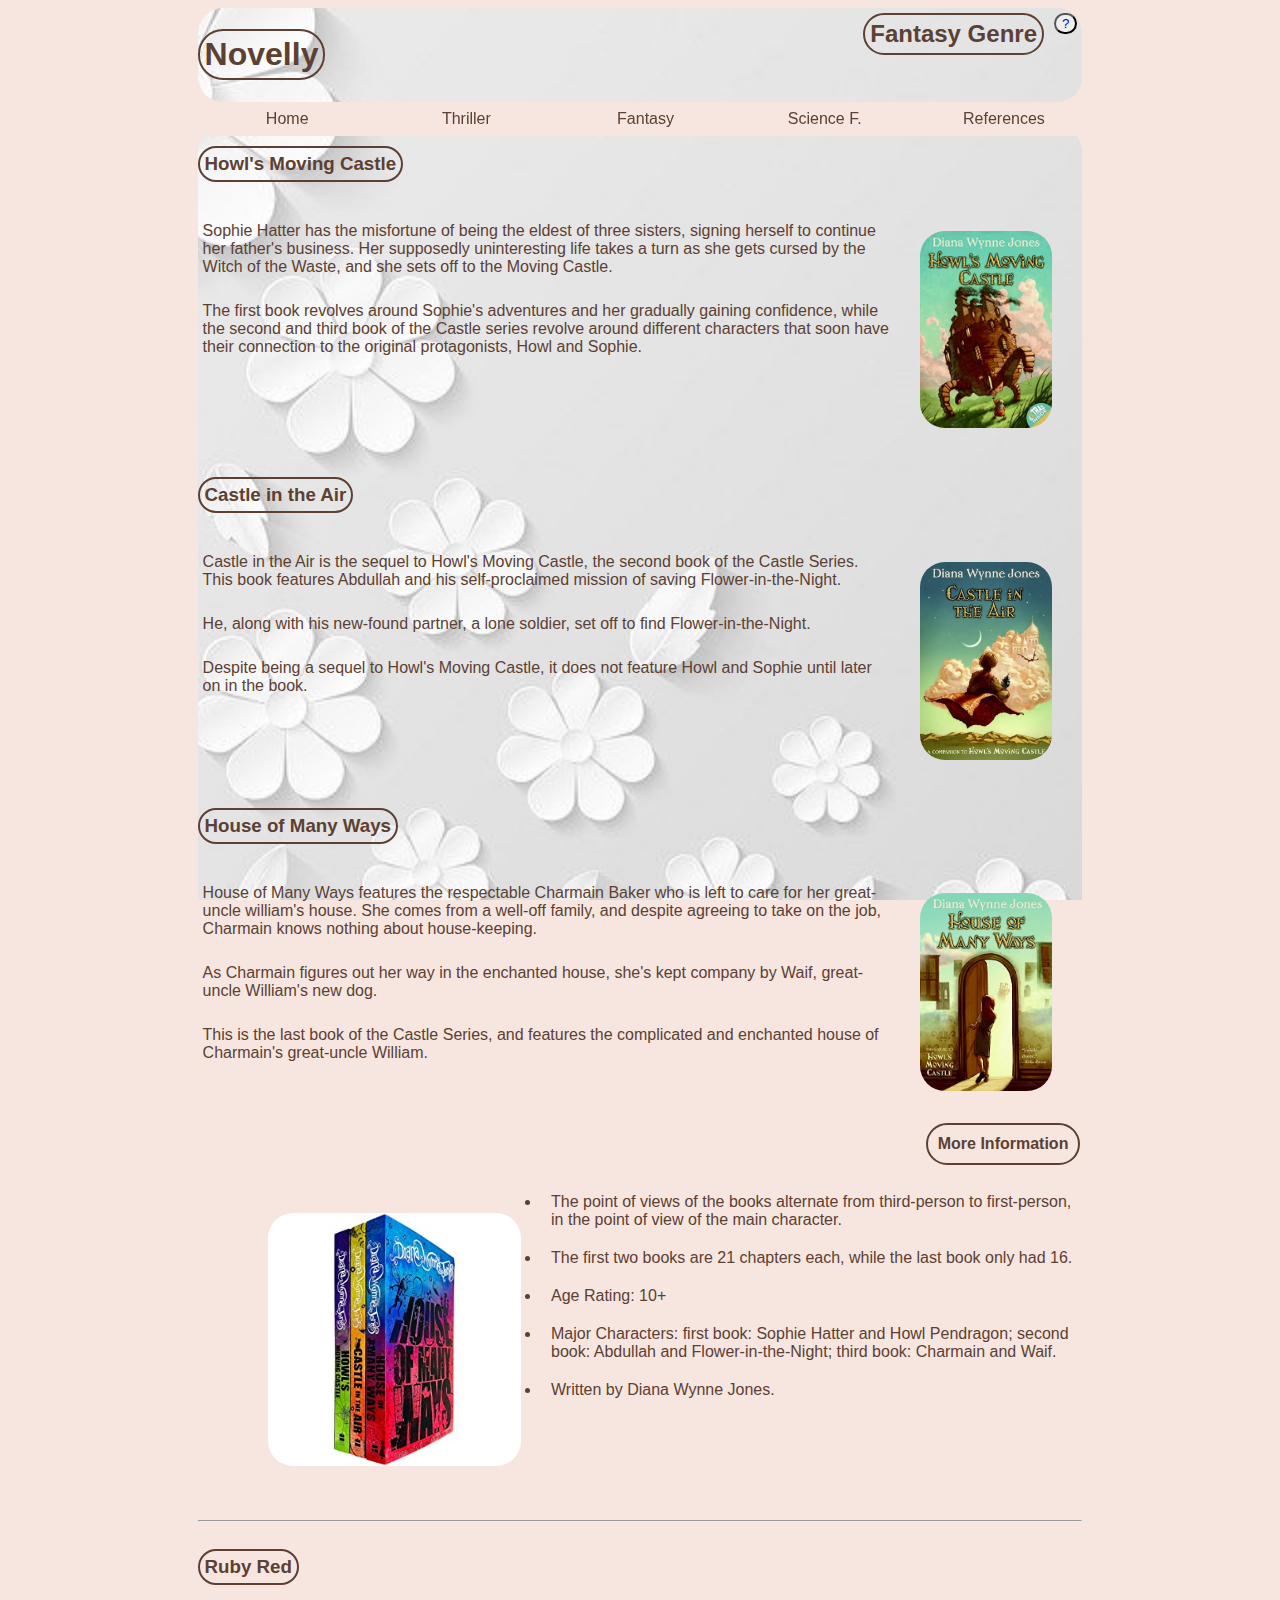
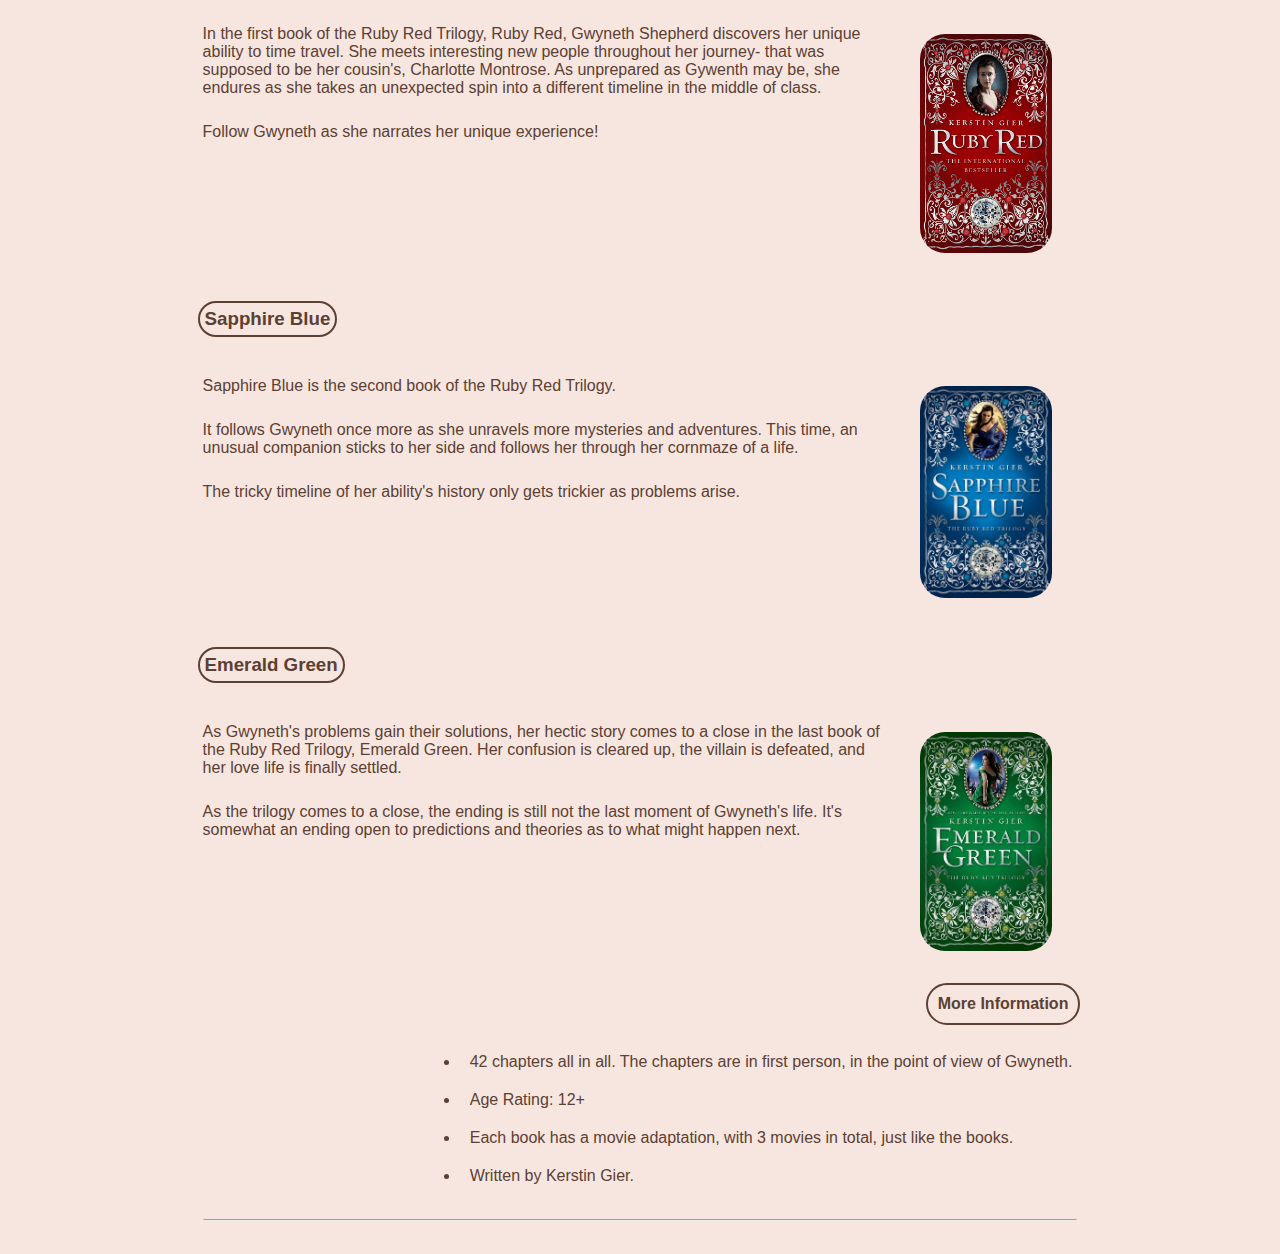
<file: 2QProjXenonDeLosReyes/htdocs/FantasyPagev2.html>
<!DOCTYPE html>
<html>
	<head>
		<title>Novelly-Fantasy</title>
		<meta charset="UTF-8">
		<meta name="author" content="Books">
		<meta name="keywords" content="HTML, CSS, JavaScript">
		<meta name="revised" content="">

		<link rel="icon" type="image/png" href="../images/novelly.png">
		<link rel="stylesheet" type="text/css" href="../styles/stylesv2.css">
	</head>
	<body>
		<div class="margin">
			<h1 class="headers">Novelly</h1>
			<button class="home"><a href="HelpPage.html">?</a></button>
			<h2 class="home">Fantasy Genre</h2>
			<div>
			<ul class="nav">
				<li class="nav"><a href="HomePagev2.html">Home</a></li>
				<li class="nav"><a href="ThrillerPagev2.html">Thriller</a></li>
				<li class="nav"><a href="FantasyPagev2.html">Fantasy</a></li>
				<li class="nav"><a href="SciFiPagev2.html">Science F.</a></li>
				<li class="nav"><a href="ReferencePagev2.html">References</a></li>
			</ul>
			</div>
		</div>
		<div class="margin">
			<h3 class="headers">Howl's Moving Castle</h3>
			<div class="content">
				<img src="../images/hmccover.jpg" alt="Howl's Moving Castle" title="HMC Cover">
				<p>Sophie Hatter has the misfortune of being the eldest of three sisters, signing herself
				to continue her father's business. Her supposedly uninteresting life takes a turn as she
				gets cursed by the Witch of the Waste, and she sets off to the Moving Castle.</p>
				<p>The first book revolves around Sophie's adventures and her gradually gaining confidence,
				while the second and third book of the Castle series revolve around different characters
				that soon have their connection to the original protagonists, Howl and Sophie.</p>
			</div>
			<h3 class="headers">Castle in the Air</h3>
			<div class="content">
				<img src="../images/citacover.jpg" alt="Castle in The Air" title="CITA Cover">
				<p>Castle in the Air is the sequel to Howl's Moving Castle, the second book of the Castle Series.
				This book features Abdullah and his self-proclaimed mission of saving Flower-in-the-Night.</p>
				<p>He, along with his new-found partner, a lone soldier, set off to find Flower-in-the-Night.</p>
				<p>Despite being a sequel to Howl's Moving Castle, it does not feature Howl and Sophie until later
				on in the book.</p>
			</div>
			<h3 class="headers">House of Many Ways</h3>
			<div class="content">
				<img src="../images/homwcover.jpg" alt="House of Many Ways" title="HOMW Cover">
				<p>House of Many Ways features the respectable Charmain Baker who is left
				to care for her great-uncle william's house. She comes from a well-off family, and
				despite agreeing to take on the job, Charmain knows nothing about house-keeping.</p>
				<p>As Charmain figures out her way in the enchanted house, she's kept company by Waif,
				 great-uncle William's new dog.</p>
				<p>This is the last book of the Castle Series, and features the complicated and enchanted
				 house of Charmain's great-uncle William.</p>
			</div>
			<div class="more">
			<h4>More Information</h4>
			<div>
				<ul class="more">
					<img src="../images/castlepic.jpg" alt="Castle Series" title="goodreads, 2020">
					<li>The point of views of the books alternate from third-person to first-person,
					in the point of view of the main character.</li>
					<li>The first two books are 21 chapters each, while the last book only had 16.</li>
					<li>Age Rating: 10+</li>
					<li>Major Characters: first book: Sophie Hatter and Howl Pendragon; second book: Abdullah and Flower-in-the-Night;
					third book: Charmain and Waif.</li>
					<li>Written by Diana Wynne Jones.</li>
				</ul>
			</div>
			</div>
			<div>
				<hr>
			</div>
			<h3 class="headers">Ruby Red</h3>
			<div class="content">
				<img src="../images/rubyred.png" alt="Ruby Red" title="Ruby Red Cover">
				<p>In the first book of the Ruby Red Trilogy, Ruby Red, Gwyneth Shepherd discovers her unique ability to time travel.
				She meets interesting new people throughout her journey- that was supposed to be her cousin's, Charlotte Montrose. As 
				unprepared as Gywenth may be, she endures as she takes an unexpected spin into a different timeline in the middle 
				of class.</p>
				<p>Follow Gwyneth as she narrates her unique experience!</p>
			</div>
			<h3 class="headers">Sapphire Blue</h3>
			<div class="content">
				<img src="../images/sapphireblue.jpg" alt="Sapphire Blue" title="Sapphire Blue Cover">
				<p>Sapphire Blue is the second book of the Ruby Red Trilogy.</p>
				<p>It follows Gwyneth once more as she unravels more mysteries and adventures. This time, an unusual companion 
				sticks to her side and follows her through her cornmaze of a life.</p>
				<p>The tricky timeline of her ability's history only gets trickier as problems arise.</p>
			</div>
			<h3 class="headers">Emerald Green</h3>
			<div class="content">
				<img src="../images/emeraldgreen.jpg" alt="Emerald Green" title="Emerald Green Cover">
				<p>As Gwyneth's problems gain their solutions, her hectic story comes to a close in the last book of the Ruby Red 
				Trilogy, Emerald Green. Her confusion is cleared up, the villain is defeated, and her love life is finally settled.</p>
				<p>As the trilogy comes to a close, the ending is still not the last moment of Gwyneth's life. It's somewhat an ending 
				open to predictions and theories as to what might happen next.</p>
			</div>
			<div class="more">
			<h4>More Information</h4>
			<div>
				<ul class="more">
					<li>42 chapters all in all. The chapters are in first person, in the point of view of Gwyneth.</li>
					<li>Age Rating: 12+</li>
					<li>Each book has a movie adaptation, with 3 movies in total, just like the books.</li>
					<li>Written by Kerstin Gier.</li>
				</ul>
			</div>
			</div>
			<div>
				<hr>
			</div>
		</div>
	</body>
</html>
</file>
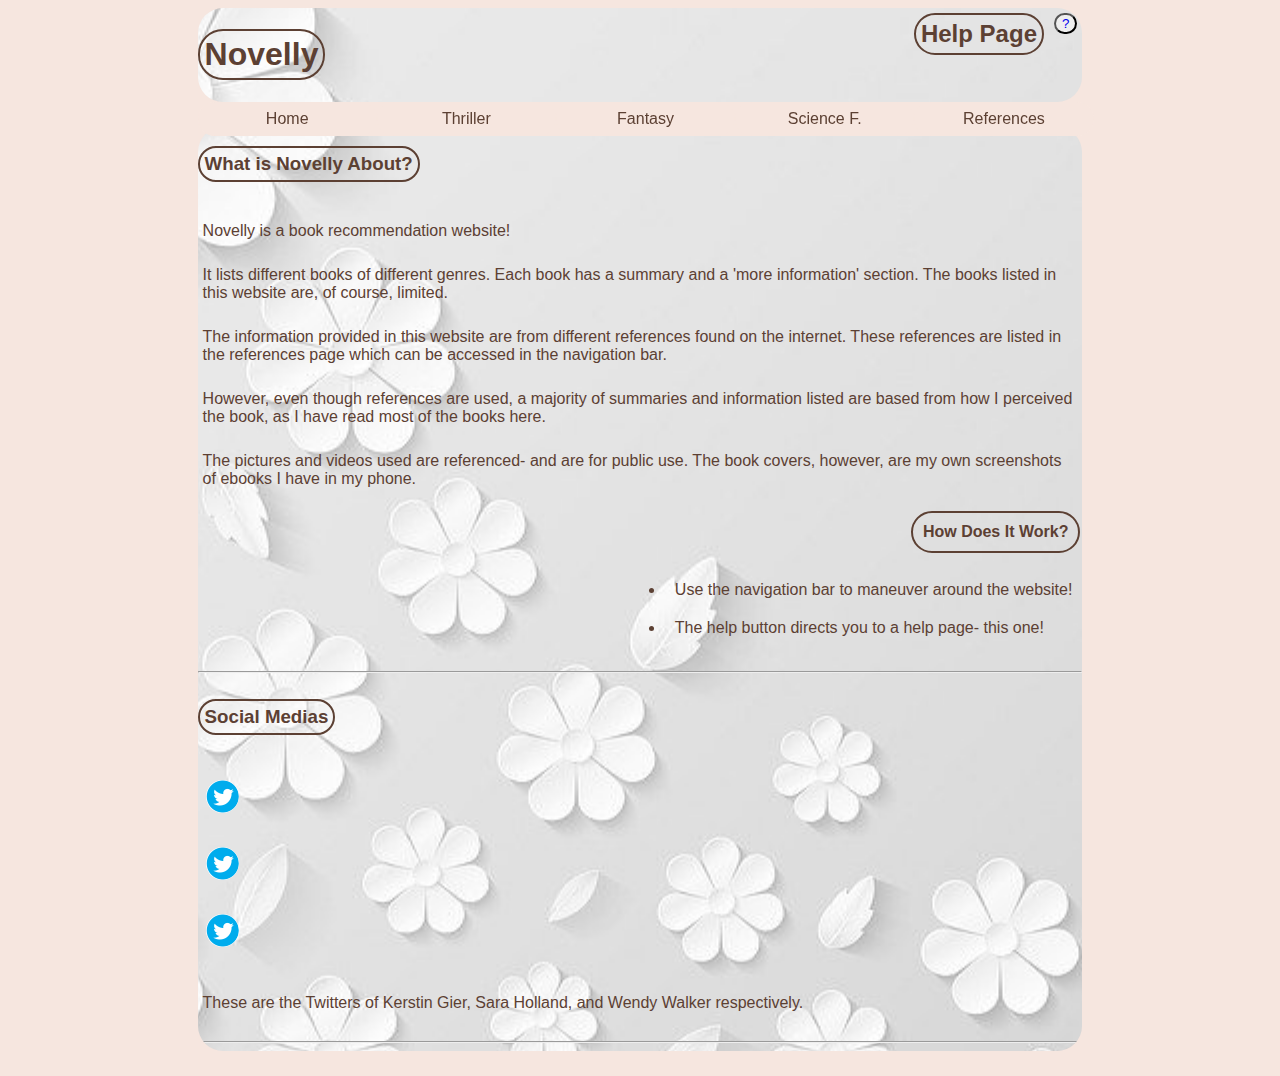
<file: 2QProjXenonDeLosReyes/htdocs/HelpPage.html>
<!DOCTYPE html>
<html>
	<head>
		<title>Novelly-Thriller</title>
		<meta charset="UTF-8">
		<meta name="author" content="Books">
		<meta name="keywords" content="HTML, CSS, JavaScript">
		<meta name="revised" content="">

		<link rel="icon" type="image/png" href="../images/novelly.png">
		<link rel="stylesheet" type="text/css" href="../styles/stylesv2.css">
	</head>
	<body>
		<div class="margin">
			<h1 class="headers">Novelly</h1>
			<button class="home"><a href="HelpPage.html">?</a></button>
			<h2 class="home">Help Page</h2>
			<div>
			<ul class="nav">
				<li class="nav"><a href="HomePagev2.html">Home</a></li>
				<li class="nav"><a href="ThrillerPagev2.html">Thriller</a></li>
				<li class="nav"><a href="FantasyPagev2.html">Fantasy</a></li>
				<li class="nav"><a href="SciFiPagev2.html">Science F.</a></li>
				<li class="nav"><a href="ReferencePagev2.html">References</a></li>
			</ul>
			</div>
		</div>
		<div class="margin">
		<h3 class="headers">What is Novelly About?</h3>
			<div class="content">
				<p>Novelly is a book recommendation website!</p>
				<p>It lists different books of different genres. Each book has a summary and a 'more information'
				section. The books listed in this website are, of course, limited.</p>
				<p>The information provided in this website are from different references found on the internet. 
				These references are listed in the references page which can be accessed in the navigation bar.</p>
				<p>However, even though references are used, a majority of summaries and information listed are 
				based from how I perceived the book, as I have read most of the books here.</p>
				<p>The pictures and videos used are referenced- and are for public use. The book covers, however, are 
				my own screenshots of ebooks I have in my phone.</p>
			</div>
			<div class="more">
			<h4>How Does It Work?</h4>
			<div>
				<ul class="more">
					<li>Use the navigation bar to maneuver around the website!</li>
					<li>The help button directs you to a help page- this one!</li>
				</ul>
			</div>
			</div>
			<div>
				<hr>
			</div>
			<h3 class="headers">Social Medias</h3>
			<div class="content">
				<a href="https://twitter.com/kerstingier?lang=en">
					<div class="sprite"></div>
				</a>
				<a href="https://twitter.com/sara__holland">
					<div class="sprite"></div>
				</a>
				<a href="https://twitter.com/Wendy_Walker?ref_src=twsrc%5Egoogle%7Ctwcamp%5Eserp%7Ctwgr%5Eauthor">
					<div class="sprite"></div>
				</a>
				<p>These are the Twitters of Kerstin Gier, Sara Holland, and Wendy Walker respectively.</p>
			</div>
			<div>
				<hr>
			</div>
		</div>
	</body>
</html>
</file>
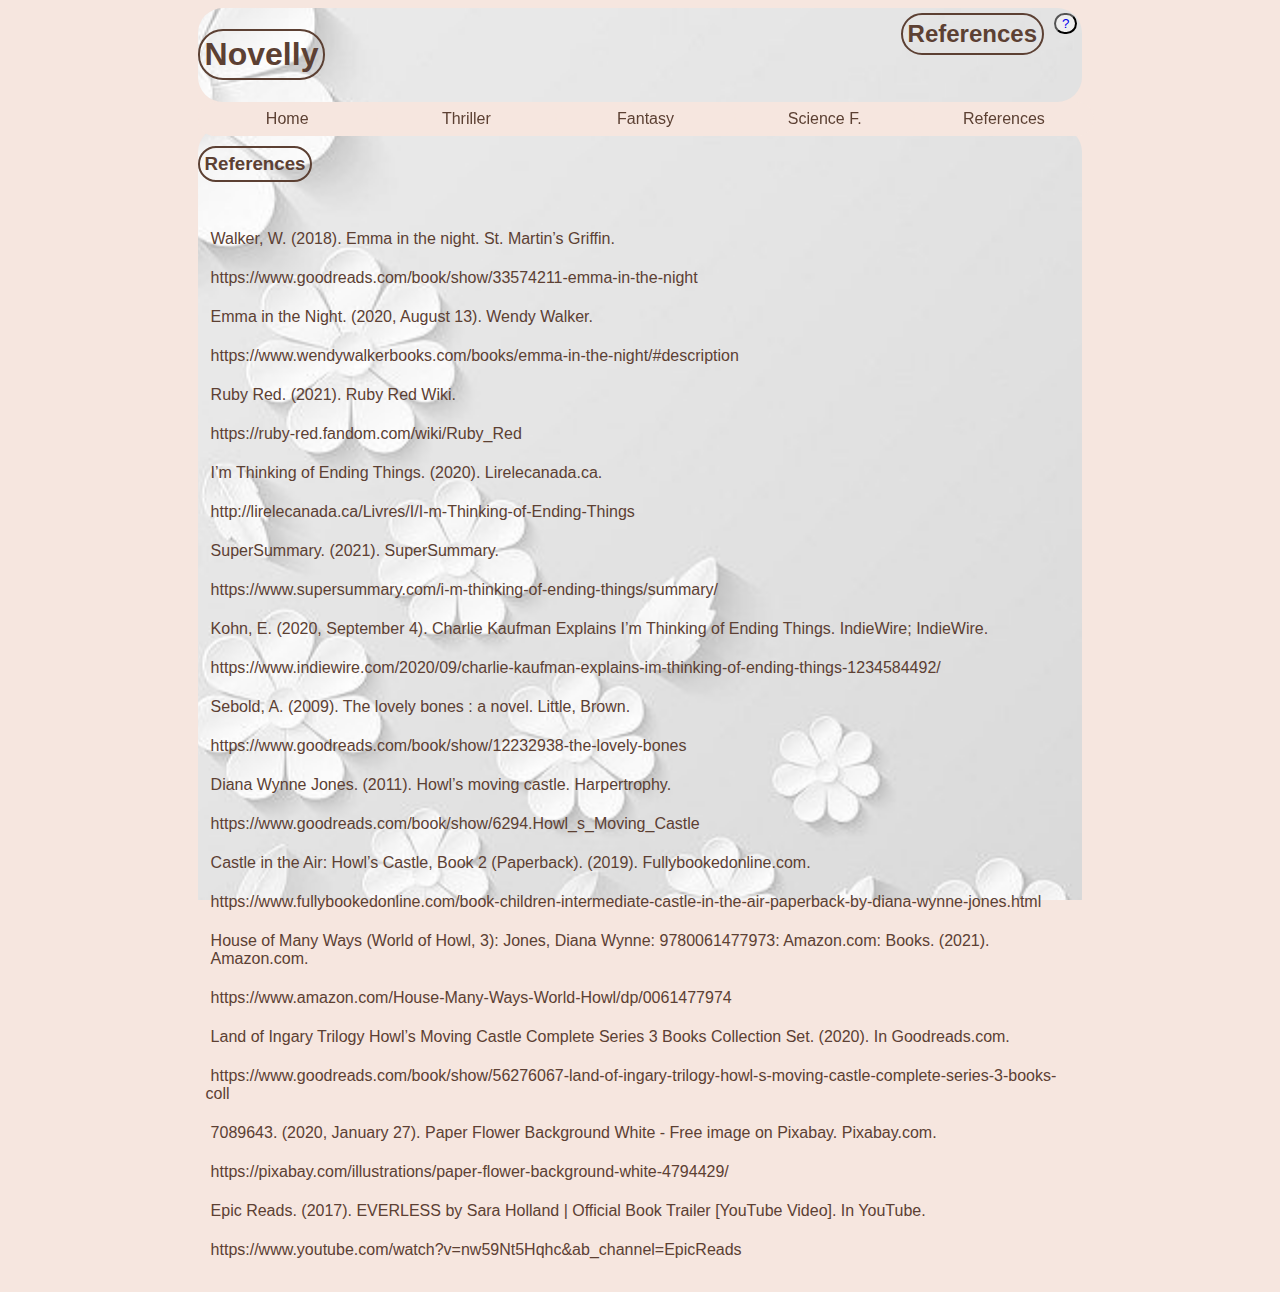
<file: 2QProjXenonDeLosReyes/htdocs/ReferencePagev2.html>
<!DOCTYPE html>
<html>
	<head>
		<title>Novelly-References</title>
		<meta charset="UTF-8">
		<meta name="author" content="Books">
		<meta name="keywords" content="HTML, CSS, JavaScript">
		<meta name="revised" content="">

		<link rel="icon" type="image/png" href="../images/novelly.png">
		<link rel="stylesheet" type="text/css" href="../styles/stylesv2.css">
	</head>
	<body>
		<div class="margin">
			<h1 class="headers">Novelly</h1>
			<button class="home"><a href="HelpPage.html">?</a></button>
			<h2 class="home">References</h2>
			<div>
			<ul class="nav">
				<li class="nav"><a href="HomePagev2.html">Home</a></li>
				<li class="nav"><a href="ThrillerPagev2.html">Thriller</a></li>
				<li class="nav"><a href="FantasyPagev2.html">Fantasy</a></li>
				<li class="nav"><a href="SciFiPagev2.html">Science F.</a></li>
				<li class="nav"><a href="ReferencePagev2.html">References</a></li>
			</ul>
			</div>
		</div>
		<div class="margin">
			<h3 class="headers">References</h3>
			<div class="content">
				<div class="ref">
				<p>Walker, W. (2018). Emma in the night. St. Martin’s Griffin.</p>
				<a>https://www.goodreads.com/book/show/33574211-emma-in-the-night</a>
				<p>Emma in the Night. (2020, August 13). Wendy Walker.</p>
				<a>https://www.wendywalkerbooks.com/books/emma-in-the-night/#description</a>
				<p>Ruby Red. (2021). Ruby Red Wiki.</p>
				<a>https://ruby-red.fandom.com/wiki/Ruby_Red</a>
				<p>I’m Thinking of Ending Things. (2020). Lirelecanada.ca. </p>
				<a>http://lirelecanada.ca/Livres/I/I-m-Thinking-of-Ending-Things</a>
				<p>SuperSummary. (2021). SuperSummary.</p>
				<a>https://www.supersummary.com/i-m-thinking-of-ending-things/summary/</a>
				<p>Kohn, E. (2020, September 4). Charlie Kaufman Explains I’m Thinking of Ending Things. IndieWire; IndieWire.</p>
				<a>https://www.indiewire.com/2020/09/charlie-kaufman-explains-im-thinking-of-ending-things-1234584492/</a>
				<p>Sebold, A. (2009). The lovely bones : a novel. Little, Brown.</p>
				<a>https://www.goodreads.com/book/show/12232938-the-lovely-bones</a>
				<p>Diana Wynne Jones. (2011). Howl’s moving castle. Harpertrophy.</p>
				<a>https://www.goodreads.com/book/show/6294.Howl_s_Moving_Castle</a>
				<p>Castle in the Air: Howl’s Castle, Book 2 (Paperback). (2019). Fullybookedonline.com.</p>
				<a>https://www.fullybookedonline.com/book-children-intermediate-castle-in-the-air-paperback-by-diana-wynne-jones.html</a>
				<p>House of Many Ways (World of Howl, 3): Jones, Diana Wynne: 9780061477973: Amazon.com: Books. (2021). Amazon.com.</p>
				<a>https://www.amazon.com/House-Many-Ways-World-Howl/dp/0061477974</a>
				<p>Land of Ingary Trilogy Howl’s Moving Castle Complete Series 3 Books Collection Set. (2020). In Goodreads.com.</p>
				<a>https://www.goodreads.com/book/show/56276067-land-of-ingary-trilogy-howl-s-moving-castle-complete-series-3-books-coll</a>
				<p>7089643. (2020, January 27). Paper Flower Background White - Free image on Pixabay. Pixabay.com.</p>
				<a>https://pixabay.com/illustrations/paper-flower-background-white-4794429/</a>
				<p>Epic Reads. (2017). EVERLESS by Sara Holland | Official Book Trailer [YouTube Video]. In YouTube.</p>
				<a>https://www.youtube.com/watch?v=nw59Nt5Hqhc&ab_channel=EpicReads</a>
				</div>
			</div>
		</div>
</file>
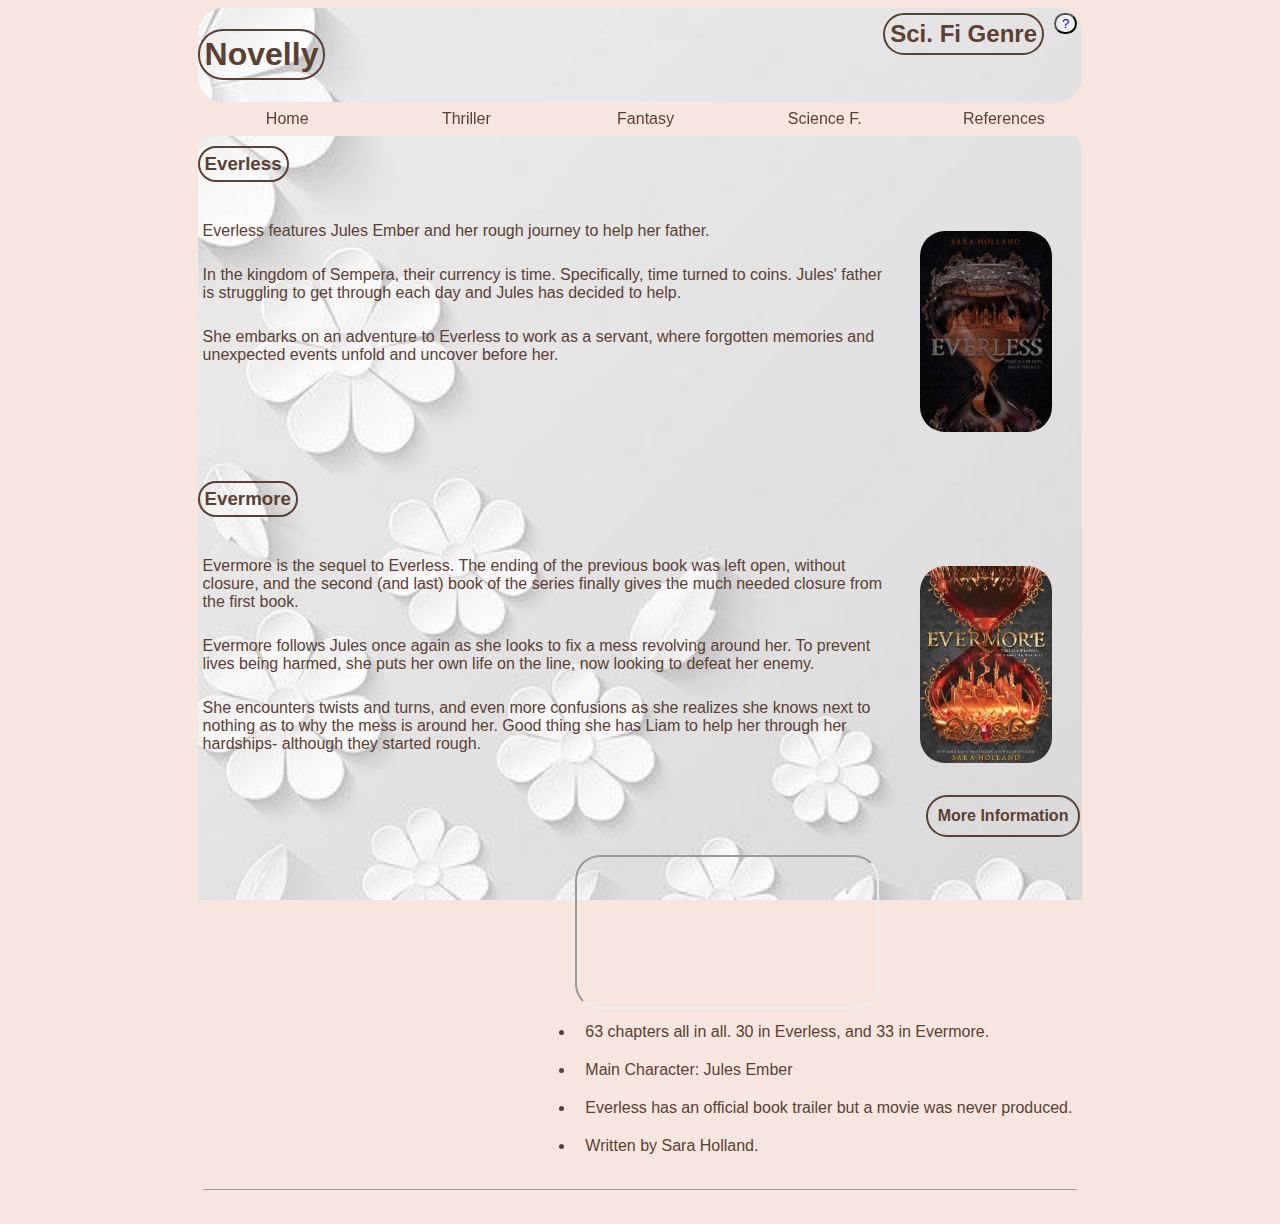
<file: 2QProjXenonDeLosReyes/htdocs/SciFiPagev2.html>
<!DOCTYPE html>
<html>
	<head>
		<title>Novelly-Thriller</title>
		<meta charset="UTF-8">
		<meta name="author" content="Books">
		<meta name="keywords" content="HTML, CSS, JavaScript">
		<meta name="revised" content="">

		<link rel="icon" type="image/png" href="../images/novelly.png">
		<link rel="stylesheet" type="text/css" href="../styles/stylesv2.css">
	</head>
	<body>
		<div class="margin">
			<h1 class="headers">Novelly</h1>
			<button class="home"><a href="HelpPage.html">?</a></button>
			<h2 class="home">Sci. Fi Genre</h2>
			<div>
			<ul class="nav">
				<li class="nav"><a href="HomePagev2.html">Home</a></li>
				<li class="nav"><a href="ThrillerPagev2.html">Thriller</a></li>
				<li class="nav"><a href="FantasyPagev2.html">Fantasy</a></li>
				<li class="nav"><a href="SciFiPagev2.html">Science F.</a></li>
				<li class="nav"><a href="ReferencePagev2.html">References</a></li>
			</ul>
			</div>
		</div>
		<div class="margin">
			<h3 class="headers">Everless</h3>
			<div class="content">
				<img src="../images/elcover.jpg" alt="Everless" title="Cover">
				<p>Everless features Jules Ember and her rough journey to help her father.</p>
				<p>In the kingdom of Sempera, their currency is time. Specifically, time turned to coins. Jules' 
				father is struggling to get through each day and Jules has decided to help.</p>
				<p>She embarks on an adventure to Everless to work as a servant, where forgotten memories and unexpected events 
				unfold and uncover before her.</p>
			</div>
			<h3 class="headers">Evermore</h3>
			<div class="content">
				<img src="../images/emcover.jpg" alt="Evermore" title="Cover">
				<p>Evermore is the sequel to Everless. The ending of the previous book was left open, 
				without closure, and the second (and last) book of the series finally gives the much needed closure 
				from the first book.</p>
				<p>Evermore follows Jules once again as she looks to fix a mess revolving around her. To prevent lives 
				being harmed, she puts her own life on the line, now looking to defeat her enemy.</p>
				<p>She encounters twists and turns, and even more confusions as she realizes she knows next to nothing 
				as to why the mess is around her. Good thing she has Liam to help her through her hardships- although they 
				started rough.</p>
			</div>
			<div class="more">
			<h4>More Information</h4>
			<div>
				<ul class="more">
					<iframe src="https://www.youtube.com/embed/nw59Nt5Hqhc?autoplay=1&mute=1" title="YouTube video player">
					</iframe>
					<li>63 chapters all in all. 30 in Everless, and 33 in Evermore.</li>
					<li>Main Character: Jules Ember</li>
					<li>Everless has an official book trailer but a movie was never produced.</li>
					<li>Written by Sara Holland.</li>
				</ul>
			</div>
			</div>
			<div>
				<hr>
			</div>
		</div>
	</body>
</html>
</file>
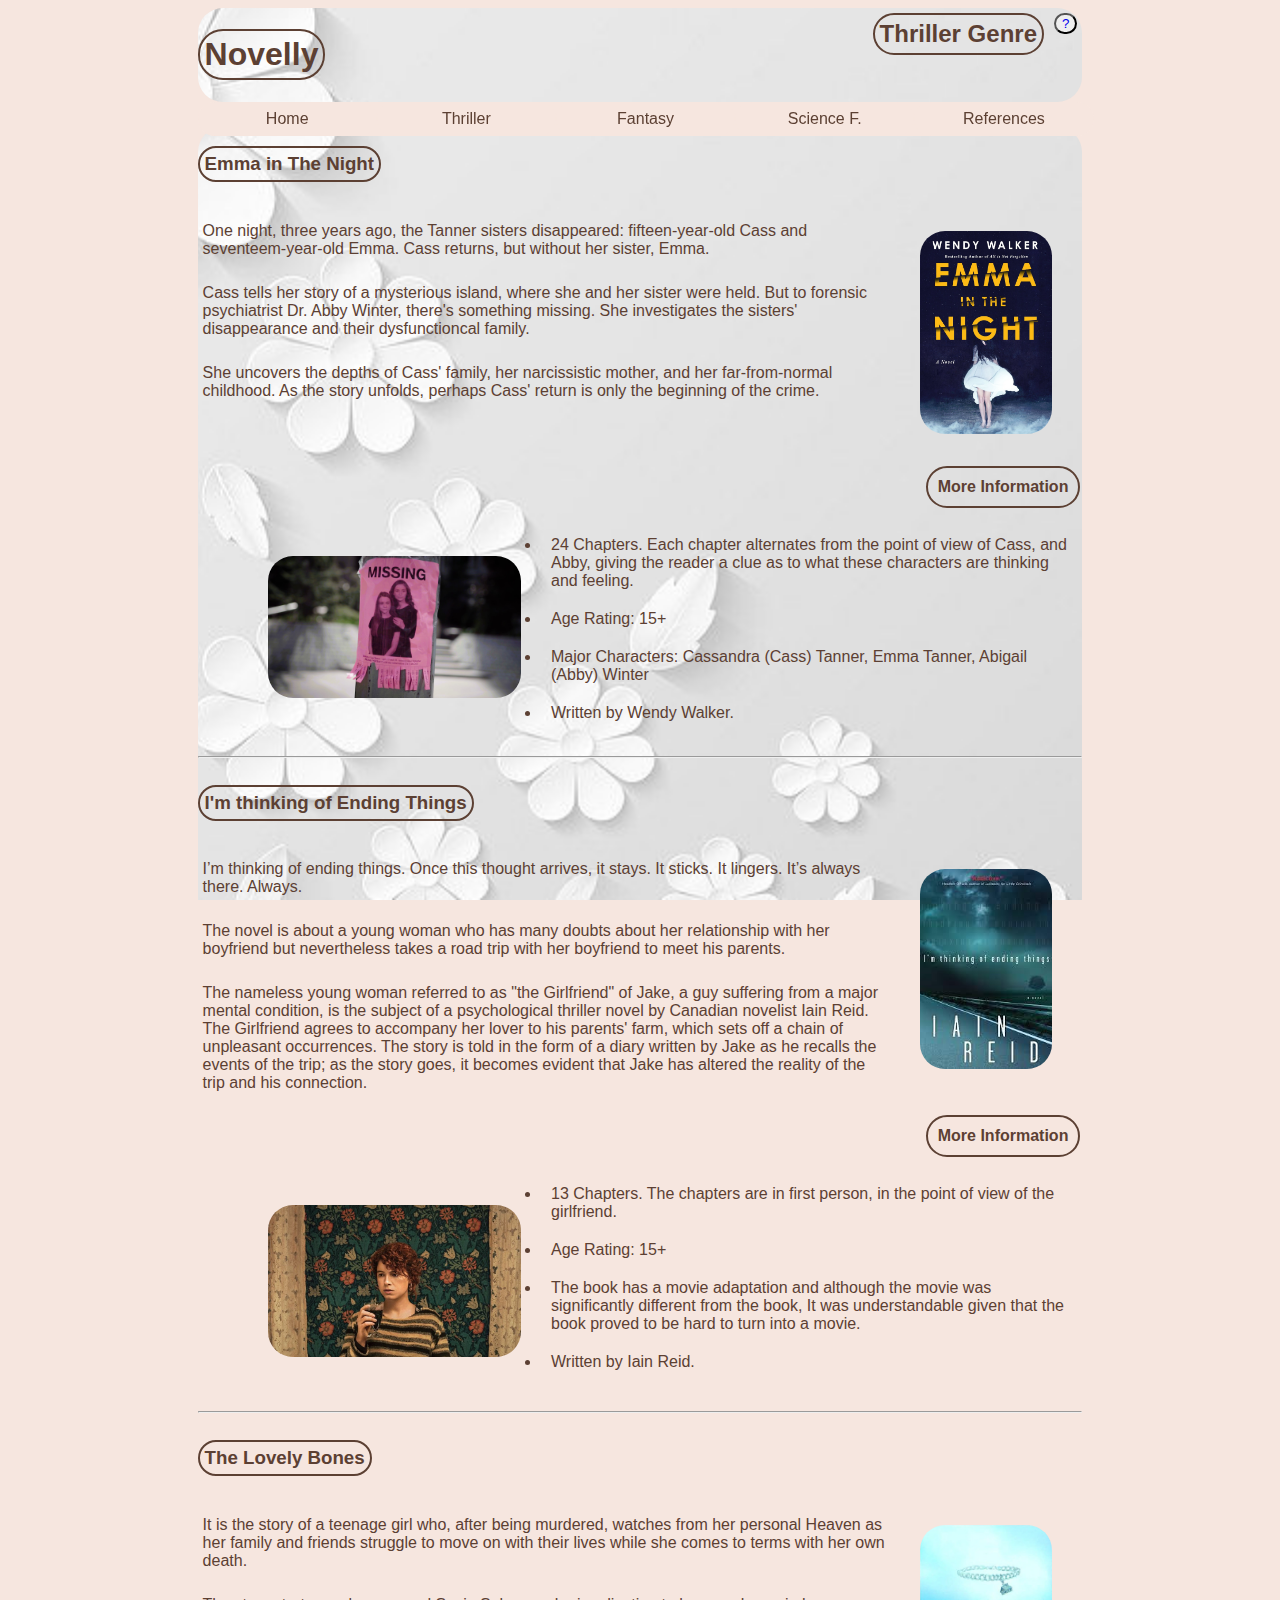
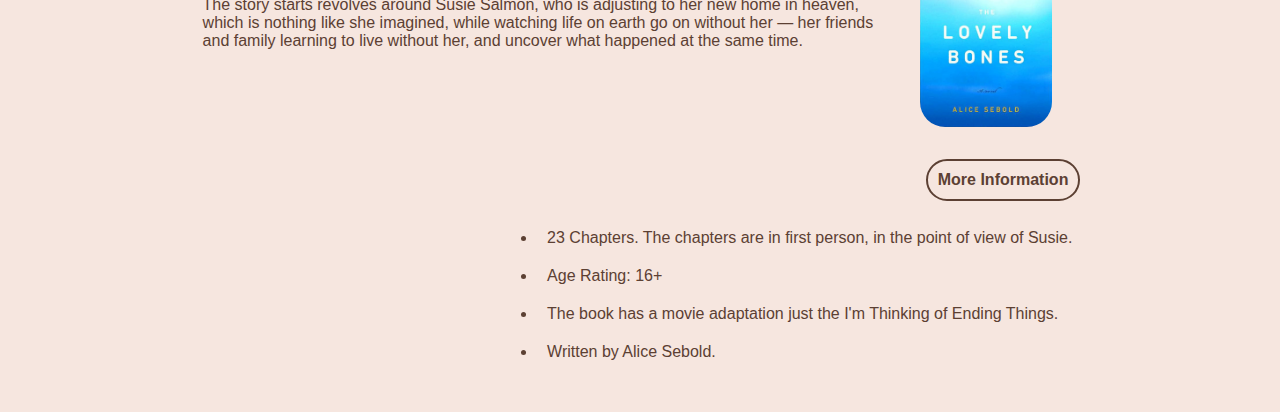
<file: 2QProjXenonDeLosReyes/htdocs/ThrillerPagev2.html>
<!DOCTYPE html>
<html>
	<head>
		<title>Novelly-Thriller</title>
		<meta charset="UTF-8">
		<meta name="author" content="Books">
		<meta name="keywords" content="HTML, CSS, JavaScript">
		<meta name="revised" content="">

		<link rel="icon" type="image/png" href="../images/novelly.png">
		<link rel="stylesheet" type="text/css" href="../styles/stylesv2.css">
	</head>
	<body>
		<div class="margin">
			<h1 class="headers">Novelly</h1>
			<button class="home"><a href="HelpPage.html">?</a></button>
			<h2 class="home">Thriller Genre</h2>
			<div>
			<ul class="nav">
				<li class="nav"><a href="HomePagev2.html">Home</a></li>
				<li class="nav"><a href="ThrillerPagev2.html">Thriller</a></li>
				<li class="nav"><a href="FantasyPagev2.html">Fantasy</a></li>
				<li class="nav"><a href="SciFiPagev2.html">Science F.</a></li>
				<li class="nav"><a href="ReferencePagev2.html">References</a></li>
			</ul>
			</div>
		</div>
		<div class="margin">
			<h3 class="headers">Emma in The Night</h3>
			<div class="content">
				<img src="../images/eitncover.jpg" alt="Emma in the Night" title="Emma in The Night Cover">
				<p>One night, three years ago, the Tanner sisters disappeared: fifteen-year-old
				 Cass and seventeem-year-old Emma. Cass returns, but without her sister, Emma.</p>
				<p>Cass tells her story of a mysterious island, where she and her sister were
				held. But to forensic psychiatrist Dr. Abby Winter, there's something missing.
				 She investigates the sisters' disappearance and their dysfunctioncal family.</p>
				<p> She uncovers the depths of Cass' family, her narcissistic mother, and
				 her far-from-normal childhood. As the story unfolds, perhaps Cass' return is only
				  the beginning of the crime.</p>
			</div>
			<div class="more">
			<h4>More Information</h4>
			<div>
				<ul class="more">
					<img src="../images/eitnpic.jpg" alt="Emma in the Night" title="Emma in the Night, 2020">
					<li>24 Chapters. Each chapter alternates from the point of view of Cass, and Abby, giving the reader a clue
					as to what these characters are thinking and feeling.</li>
					<li>Age Rating: 15+</li>
					<li>Major Characters: Cassandra (Cass) Tanner, Emma Tanner, Abigail (Abby) Winter</li>
					<li>Written by Wendy Walker.</li>
				</ul>
			</div>
			</div>
			<div>
				<hr>
			</div>
			<h3 class="headers">I'm thinking of Ending Things</h3>
			<div class="content">
				<img src="../images/itoetcover.jpg" alt="I'm Thinking of Ending Things" title="I'm Thinking of Ending Things, 2020">
				<p>I’m thinking of ending things. Once this thought arrives, it stays. It sticks. It lingers. It’s always there. Always.</p>
				<p>The novel is about a young woman who has many doubts about her relationship with her boyfriend but nevertheless takes a road trip
				with her boyfriend to meet his parents.</p>
				<p>The nameless young woman referred to as "the Girlfriend" of Jake, a guy suffering from a major mental condition, is the subject of 
				a psychological thriller novel by Canadian novelist Iain Reid. The Girlfriend agrees to accompany her lover to his parents' farm, which 
				sets off a chain of unpleasant occurrences. The story is told in the form of a diary written by Jake as he recalls the events of the trip; 
				as the story goes, it becomes evident that Jake has altered the reality of the trip and his connection.</p>
			</div>
			<div class="more">
			<h4>More Information</h4>
			<div>
				<ul class="more">
					<img src="../images/itoetpic.jpeg" alt="I'm Thinking of Ending Things" title="Kohn, 2020">
					<li>13 Chapters. The chapters are in first person, in the point of view of the
					girlfriend.</li>
					<li>Age Rating: 15+</li>
					<li>The book has a movie adaptation and although the movie was significantly different
					 from the book, It was understandable given that the book proved to be hard
					 to turn into a movie.</li>
					<li>Written by Iain Reid.</li>
				</ul>
			</div>
			</div>
			<div>
				<hr>
			</div>
			<h3 class="headers">The Lovely Bones</h3>
			<div class="content">
				<img src="../images/tlbcover.jpg" alt="The Lovely Bones" title="Sebold, 2009">
				<p>It is the story of a teenage girl who, after being murdered, watches from her personal Heaven as
				her family and friends struggle to move on with their lives while she comes to terms with her own death.</p>
				<p>The story starts revolves around Susie Salmon, who is adjusting to her new home in heaven, which is nothing 
				like she imagined, while watching life on earth go on without her — her friends and family learning to live 
				without her, and uncover what happened at the same time.</p>
			</div>
			<div class="more">
			<h4>More Information</h4>
			<div>
				<ul class="more">
					<li>23 Chapters. The chapters are in first person, in the point of view of Susie.</li>
					<li>Age Rating: 16+</li>
					<li>The book has a movie adaptation just the I'm Thinking of Ending Things.</li>
					<li>Written by Alice Sebold.</li>
				</ul>
			</div>
			</div>
		</div>
	</body>
</html>
</file>
<file: styles/stylesv2.css>
* {
	border-radius: 25px;
}

.headers {
	font-family: Impact, sans-serif;
	border: 2px solid;
	padding: 5px;
	float: left;
	color: #5C4033;
}

h2 {
	font-family: Impact, sans-serif;
	border: 2px solid;
	padding: 5px;
}

.home {
	float: right;
	display: block;
	margin: 5px;
	color: #5C4033;
}

body {
	background-color: #f6e6df;
}

div {
	clear: both;
}

ul.nav {
	list-style-type: none;
	margin: 0px;
	padding: 0 !important;
	overflow: hidden;
	position: fixed;
	width: 70%;
	background-color: #f6e6df !important;
}

li.nav {
	float: left;
	text-align: center;
	width: 20%;
}

li a {
	display: block;
	padding: 8px;
	font-family: Impact, sans-serif;
	text-decoration: none;
	color: #5C4033;
	background-color: #f6e6df;
}

.margin {
	border-style: 5px hidden;
	margin: 0% 15% 2% 15%;
	padding: 0px;
	background: url(../images/flower.jpg) center fixed;
	background-size: cover;
}

div.popular {
	border: 1px solid;
	width: 600px;
	padding: 10px;
	display: block;
	margin: 10px;
	margin-left: auto;
	margin-right: auto;
	color: #5C4033;
}

div.recent {
	border: 1px solid;
	width: 600px;
	padding: 10px;
	display: block;
	margin: 10px;
	margin-right: auto;
	margin-left: auto;
	color: #5C4033;
}

div.homesprite {
	border: 1px solid;
	width: 600px;
	padding: 10px;
	display: block;
	margin: 10px;
	margin-right: auto;
	margin-left: auto;
	color: #5C4033;
}
h4 {
	font-family: Impact, sans-serif;
	border: 2px solid;
	padding: 10px;
	box-sizing: border-box;
	float: right;
	margin: 2px;
	color: #5C4033;
}

img {
	float: right;
	width: 15%;
	height: 15%;
	margin: 30px;
}

div {
	overflow: auto;
}

.more img {
	float: left;
	width: 30%;
	height: 30%;
	display: block;
}

ul.more {
	float: right;
	overflow: auto;
}

.recent img {
	width: 20%;
	height: 20%;
	display: block;
	margin-left: auto;
	margin-right: auto;
}

p {
	color: #5C4033;
	padding: 5px;
	font-family: Simple Print Regular, sans-serif;
}

li {
	font-family: Simple Print Regular, sans-serif;
}

.more li {
	color: #5C4033;
	padding: 10px;
	font-family: Simple Print Regular, sans-serif;
}

h3 {
	font-family: Impact, sans-serif;
}

.content a {
	color: #5C4033;
	padding: 5px;
	font-family: Simple Print Regular, sans-serif;
}

div.ref {
	padding: 8px;
}

button a {
	text-decoration: none;
}

li.nav a:link {
	text-decoration: none;
	color: #5C4033;
}

li.nav a:visited {
	color: #5C4033;
}

li.nav a:hover {
	background-color: #debaab;
	color: white;
}

li.nav a:active {
	background-color: #ab8271;
	color: #8f8f8f;
}

.sprite {
	background: url('../images/icon.png') no-repeat -296px -91px;
	width: 33px;
	height: 33px;
	margin: 8px;
}

.sprite a:hover {
	background: url('../images/icon.png') no-repeat -296px -45px;
}

.hs {
	background: url('../images/hs.jpg') no-repeat -95px -566px;
	width: 60px;
	height: 60px;
	margin: 8px;
}
</file>
<file: 2QProjXenonDeLosReyes/styles/stylesv2.css>
* {
	border-radius: 25px;
}

.headers {
	font-family: Impact, sans-serif;
	border: 2px solid;
	padding: 5px;
	float: left;
	color: #5C4033;
}

h2 {
	font-family: Impact, sans-serif;
	border: 2px solid;
	padding: 5px;
}

.home {
	float: right;
	display: block;
	margin: 5px;
	color: #5C4033;
}

body {
	background-color: #f6e6df;
}

div {
	clear: both;
}

ul.nav {
	list-style-type: none;
	margin: 0px;
	padding: 0 !important;
	overflow: hidden;
	position: fixed;
	width: 70%;
	background-color: #f6e6df !important;
}

li.nav {
	float: left;
	text-align: center;
	width: 20%;
}

li a {
	display: block;
	padding: 8px;
	font-family: Impact, sans-serif;
	text-decoration: none;
	color: #5C4033;
	background-color: #f6e6df;
}

.margin {
	border-style: 5px hidden;
	margin: 0% 15% 2% 15%;
	padding: 0px;
	background: url(../images/flower.jpg) center fixed;
	background-size: cover;
}

div.popular {
	border: 1px solid;
	width: 600px;
	padding: 10px;
	display: block;
	margin: 10px;
	margin-left: auto;
	margin-right: auto;
	color: #5C4033;
}

div.recent {
	border: 1px solid;
	width: 600px;
	padding: 10px;
	display: block;
	margin: 10px;
	margin-right: auto;
	margin-left: auto;
	color: #5C4033;
}

div.homesprite {
	border: 1px solid;
	width: 600px;
	padding: 10px;
	display: block;
	margin: 10px;
	margin-right: auto;
	margin-left: auto;
	color: #5C4033;
}
h4 {
	font-family: Impact, sans-serif;
	border: 2px solid;
	padding: 10px;
	box-sizing: border-box;
	float: right;
	margin: 2px;
	color: #5C4033;
}

img {
	float: right;
	width: 15%;
	height: 15%;
	margin: 30px;
}

div {
	overflow: auto;
}

.more img {
	float: left;
	width: 30%;
	height: 30%;
	display: block;
}

ul.more {
	float: right;
	overflow: auto;
}

.recent img {
	width: 20%;
	height: 20%;
	display: block;
	margin-left: auto;
	margin-right: auto;
}

p {
	color: #5C4033;
	padding: 5px;
	font-family: Simple Print Regular, sans-serif;
}

li {
	font-family: Simple Print Regular, sans-serif;
}

.more li {
	color: #5C4033;
	padding: 10px;
	font-family: Simple Print Regular, sans-serif;
}

h3 {
	font-family: Impact, sans-serif;
}

.content a {
	color: #5C4033;
	padding: 5px;
	font-family: Simple Print Regular, sans-serif;
}

div.ref {
	padding: 8px;
}

button a {
	text-decoration: none;
}

li.nav a:link {
	text-decoration: none;
	color: #5C4033;
}

li.nav a:visited {
	color: #5C4033;
}

li.nav a:hover {
	background-color: #debaab;
	color: white;
}

li.nav a:active {
	background-color: #ab8271;
	color: #8f8f8f;
}

.sprite {
	background: url('../images/icon.png') no-repeat -296px -91px;
	width: 33px;
	height: 33px;
	margin: 8px;
}

.sprite a:hover {
	background: url('../images/icon.png') no-repeat -296px -45px;
}

.hs {
	background: url('../images/hs.jpg') no-repeat -95px -566px;
	width: 60px;
	height: 60px;
	margin: 8px;
}
</file>
